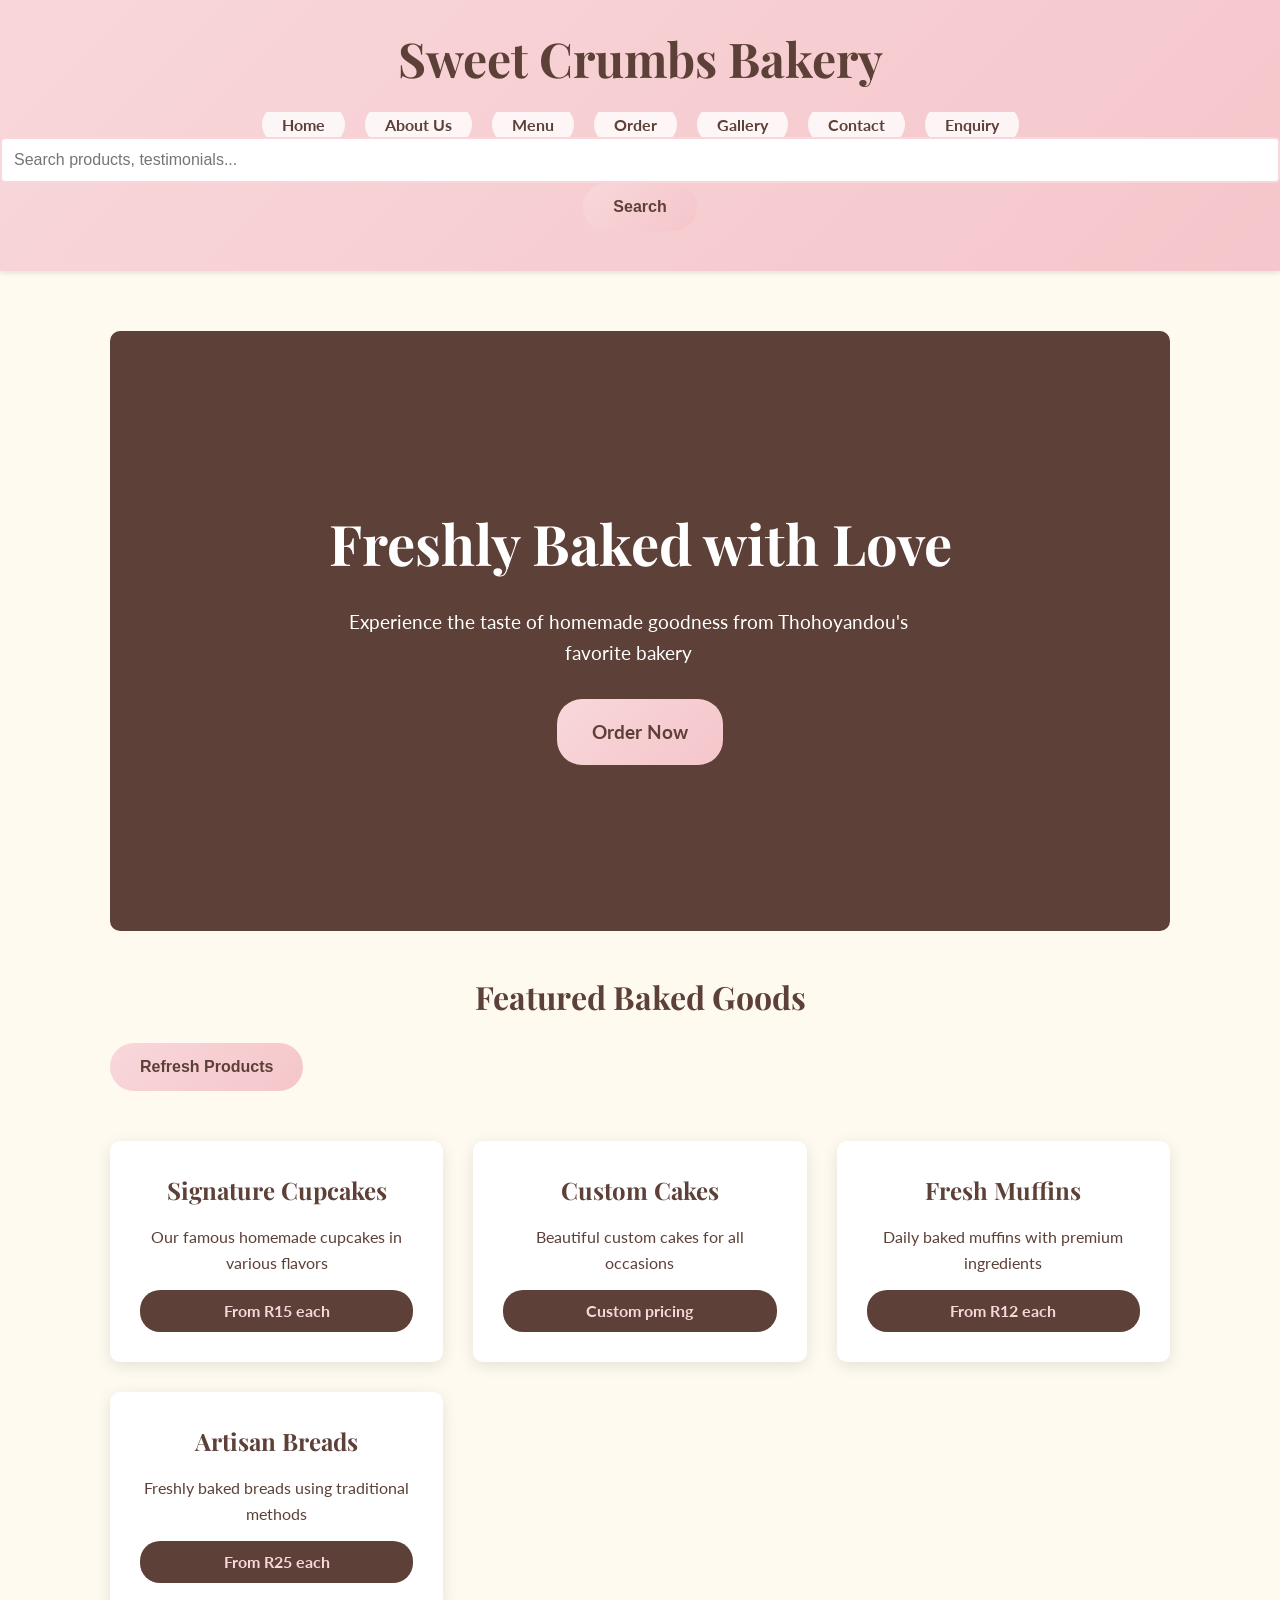
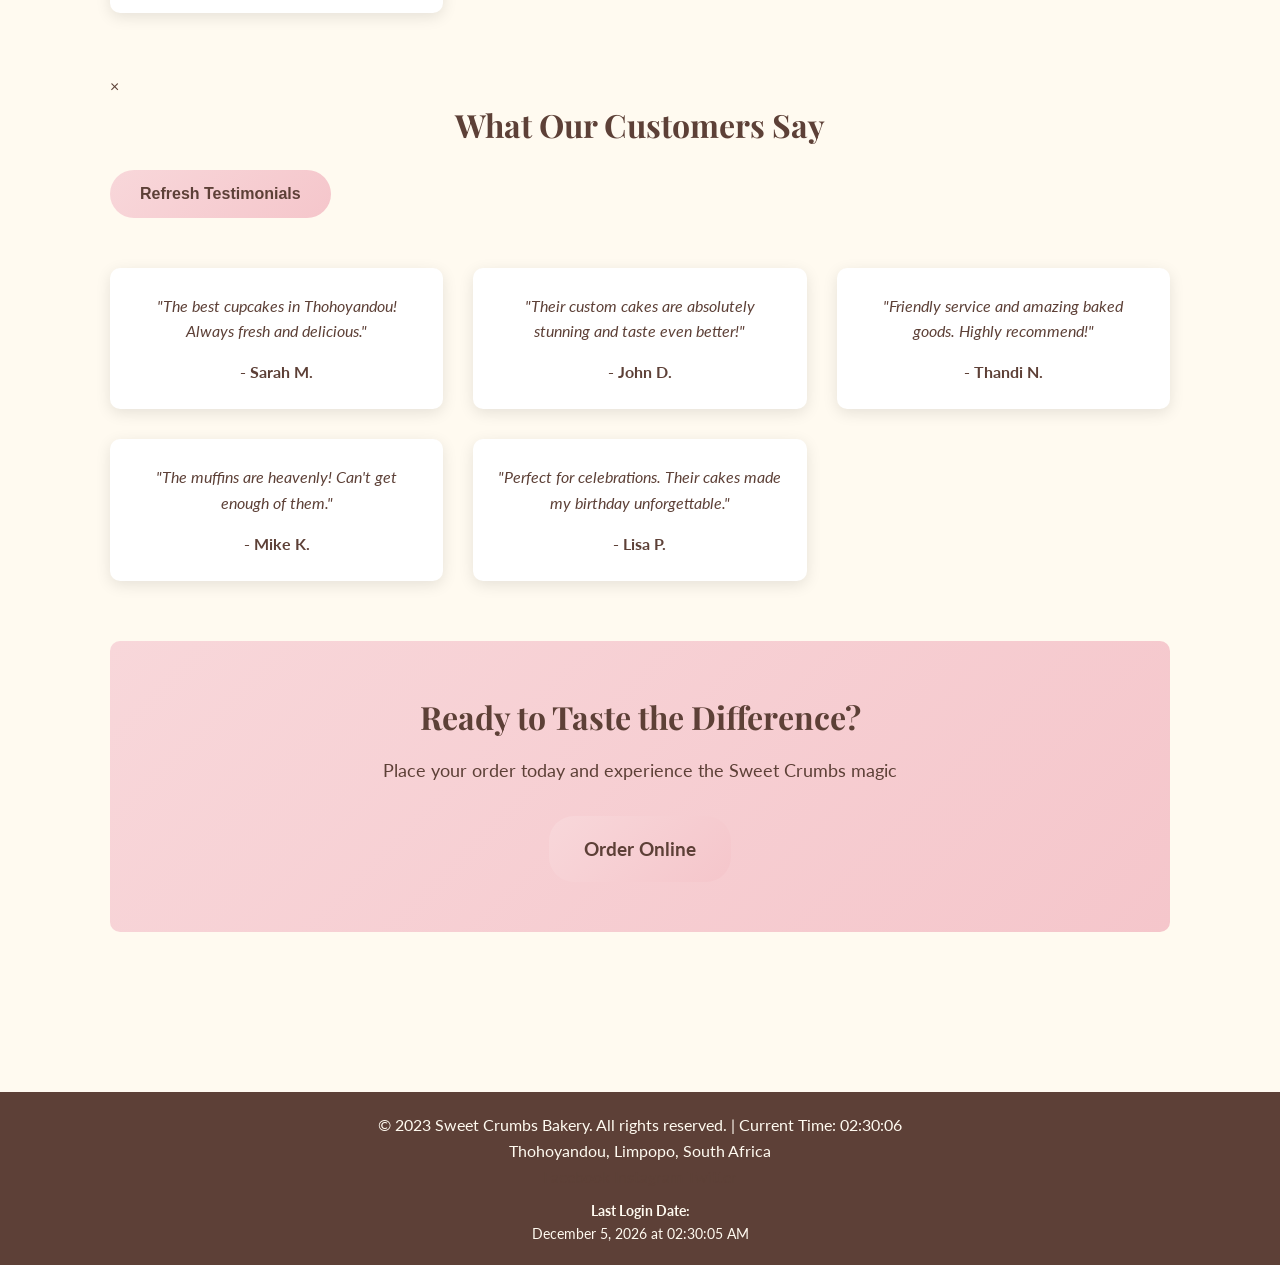
<file: index.html>
<!DOCTYPE html>
<html lang="en">
<head>
    <meta charset="UTF-8">
    <meta name="viewport" content="width=device-width, initial-scale=1.0">
    <title>Sweet Crumbs Bakery - Thohoyandou's Favorite Bakery</title>
    <meta name="description" content="Discover Sweet Crumbs Bakery in Thohoyandou, Limpopo. Freshly baked cupcakes, custom cakes, and muffins made with love. Order online for delivery in South Africa.">
    <meta name="keywords" content="bakery Thohoyandou, Sweet Crumbs Bakery, cupcakes Limpopo, custom cakes Thohoyandou, fresh muffins South Africa, homemade bakery">
    <meta name="author" content="Sweet Crumbs Bakery">
    <meta name="robots" content="index, follow">
    <!-- Open Graph / Facebook -->
    <meta property="og:type" content="website">
    <meta property="og:url" content="https://sweetcrumbs.co.za/">
    <meta property="og:title" content="Sweet Crumbs Bakery - Thohoyandou's Favorite Bakery">
    <meta property="og:description" content="Freshly baked cupcakes, custom cakes, and muffins from Thohoyandou's best bakery. Order online today!">
    <meta property="og:image" content="https://sweetcrumbs.co.za/Assets/cupcake1.jpeg">
    <!-- Twitter -->
    <meta property="twitter:card" content="summary_large_image">
    <meta property="twitter:url" content="https://sweetcrumbs.co.za/">
    <meta property="twitter:title" content="Sweet Crumbs Bakery - Thohoyandou's Favorite Bakery">
    <meta property="twitter:description" content="Freshly baked cupcakes, custom cakes, and muffins from Thohoyandou's best bakery. Order online today!">
    <meta property="twitter:image" content="https://sweetcrumbs.co.za/Assets/cupcake1.jpeg">
    <link rel="stylesheet" href="Css/styles.css">
    <script src="https://code.jquery.com/jquery-3.6.0.min.js"></script>
    <script src="Js/script.js"></script>
    <script src="Js/index.js"></script>
    <script src="Js/search.js"></script>
    <script src="Js/real-time.js"></script>
</head>
<body>
    <header>
        <h1>Sweet Crumbs Bakery</h1>
        <input type="checkbox" id="menu-toggle" style="display: none;">
        <label for="menu-toggle" class="hamburger">☰</label>
        <nav>
            <ul>
                <li><a href="index.html">Home</a></li>
                <li><a href="Pages/about.html">About Us</a></li>
                <li><a href="Pages/menu.html">Menu</a></li>
                <li><a href="Pages/order.html">Order</a></li>
                <li><a href="Pages/gallery.html">Gallery</a></li>
                <li><a href="Pages/contact.html">Contact</a></li>
                <li><a href="Pages/enquiry.html">Enquiry</a></li>
            </ul>
        </nav>
    </header>
    <main>
        <!-- Hero Section -->
        <section class="hero">
            <div class="hero-content">
                <h2>Freshly Baked with Love</h2>
                <p>Experience the taste of homemade goodness from Thohoyandou's favorite bakery</p>
                <a href="Pages/order.html" class="cta-button">Order Now</a>
            </div>
        </section>

        <!-- Featured Products -->
        <section>
            <h2>Featured Baked Goods</h2>
            <div class="featured-products">
                <div class="product-card" data-modal="cupcakes">
                    <h3>Signature Cupcakes</h3>
                    <p>Our famous homemade cupcakes in various flavors</p>
                    <span class="price">From R15 each</span>
                </div>
                <div class="product-card" data-modal="cakes">
                    <h3>Custom Cakes</h3>
                    <p>Beautiful custom cakes for all occasions</p>
                    <span class="price">Custom pricing</span>
                </div>
                <div class="product-card" data-modal="muffins">
                    <h3>Fresh Muffins</h3>
                    <p>Daily baked muffins with premium ingredients</p>
                    <span class="price">From R12 each</span>
                </div>
            </div>
        </section>

        <!-- Modal for Product Details -->
        <div id="product-modal" class="modal">
            <div class="modal-content">
                <span class="close">&times;</span>
                <div id="modal-body">
                    <!-- Content will be populated by JS -->
                </div>
            </div>
        </div>

        <!-- Testimonials -->
        <section>
            <h2>What Our Customers Say</h2>
            <div class="testimonials">
                <div class="testimonial">
                    <p>"The best cupcakes in Thohoyandou! Always fresh and delicious."</p>
                    <span>- Sarah M.</span>
                </div>
                <div class="testimonial">
                    <p>"Their custom cakes are absolutely stunning and taste even better!"</p>
                    <span>- John D.</span>
                </div>
                <div class="testimonial">
                    <p>"Friendly service and amazing baked goods. Highly recommend!"</p>
                    <span>- Thandi N.</span>
                </div>
            </div>
        </section>

        <!-- Call to Action -->
        <section class="cta-section">
            <h2>Ready to Taste the Difference?</h2>
            <p>Place your order today and experience the Sweet Crumbs magic</p>
            <a href="Pages/order.html" class="cta-button">Order Online</a>
        </section>
    </main>

    <footer>
        <p>&copy; 2023 Sweet Crumbs Bakery. All rights reserved.</p>
        <p>Thohoyandou, Limpopo, South Africa</p>
        <div class="social-media">
            <a href="https://www.facebook.com/sweetcrumbsbakery" target="_blank" rel="noopener">Facebook</a>
            <a href="https://www.instagram.com/sweetcrumbsbakery" target="_blank" rel="noopener">Instagram</a>
            <a href="https://twitter.com/sweetcrumbsbak" target="_blank" rel="noopener">Twitter</a>
        </div>
    </footer>
</body>
</html>
</file>
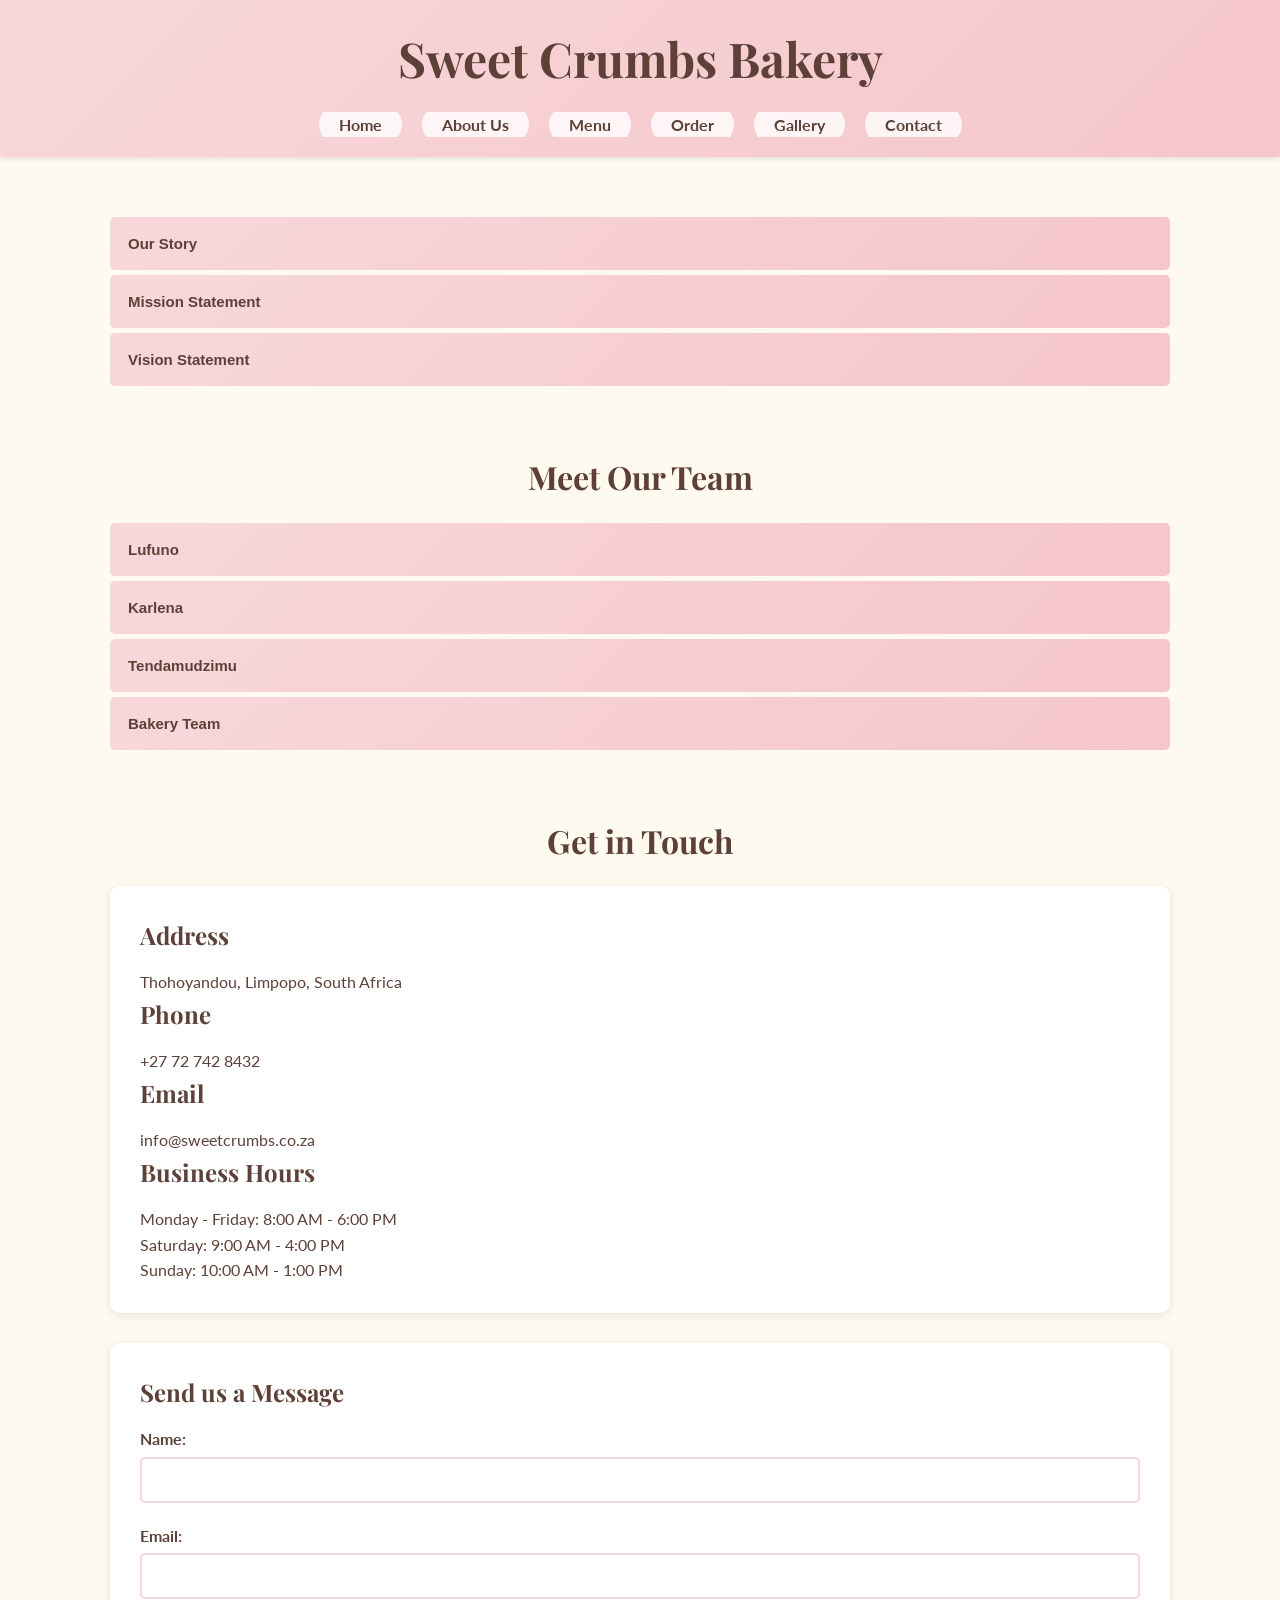
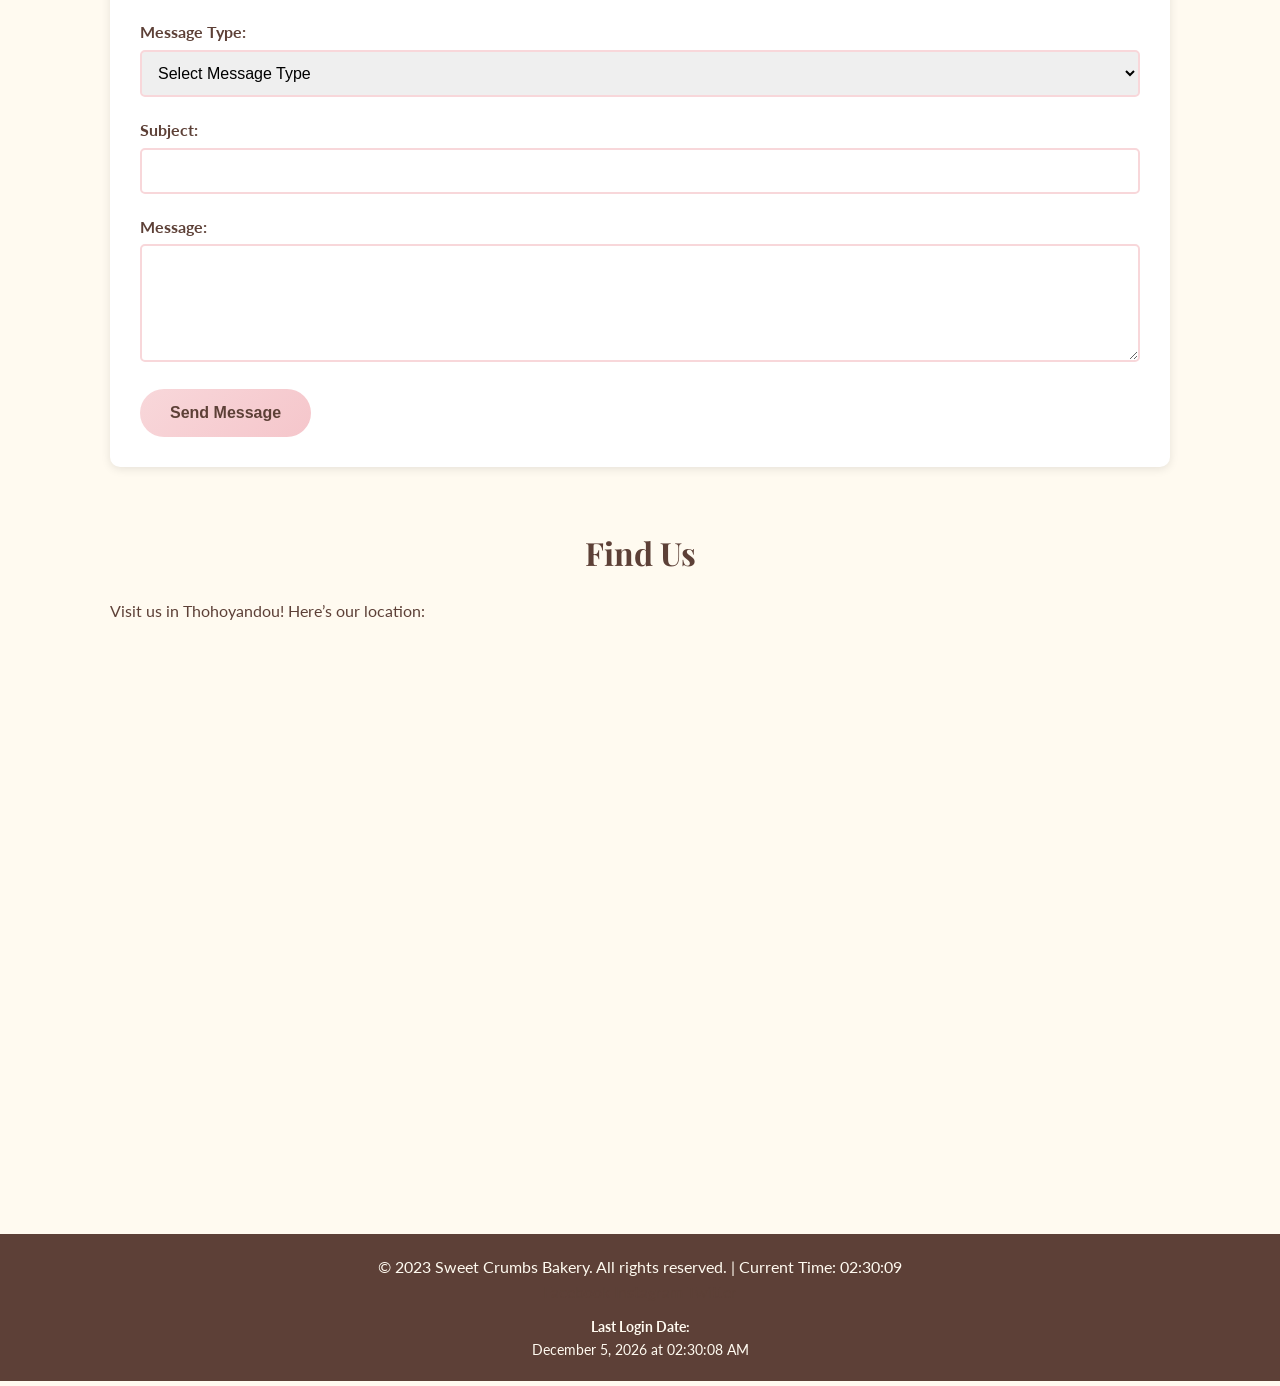
<file: Pages/about.html>
<!DOCTYPE html>
<html lang="en">
<head>
    <meta charset="UTF-8">
    <meta name="viewport" content="width=device-width, initial-scale=1.0">
    <title>About Us - Sweet Crumbs Bakery</title>
    <meta name="description" content="Learn about Sweet Crumbs Bakery's story, founded in 2019 in Thohoyandou. Meet our team and discover our mission to bring joy through freshly baked goods.">
    <meta name="keywords" content="about Sweet Crumbs Bakery, bakery Thohoyandou story, Lufuno founder, custom cakes Limpopo, bakery team South Africa">
    <meta name="author" content="Sweet Crumbs Bakery">
    <meta name="robots" content="index, follow">
    <!-- Open Graph / Facebook -->
    <meta property="og:type" content="website">
    <meta property="og:url" content="https://sweetcrumbs.co.za/Pages/about.html">
    <meta property="og:title" content="About Us - Sweet Crumbs Bakery">
    <meta property="og:description" content="Founded in 2019, Sweet Crumbs Bakery in Thohoyandou offers homemade cupcakes, custom cakes, and muffins. Meet our passionate team!">
    <meta property="og:image" content="https://sweetcrumbs.co.za/Assets/member 1.jpeg">
    <!-- Twitter -->
    <meta property="twitter:card" content="summary_large_image">
    <meta property="twitter:url" content="https://sweetcrumbs.co.za/Pages/about.html">
    <meta property="twitter:title" content="About Us - Sweet Crumbs Bakery">
    <meta property="twitter:description" content="Founded in 2019, Sweet Crumbs Bakery in Thohoyandou offers homemade cupcakes, custom cakes, and muffins. Meet our passionate team!">
    <meta property="twitter:image" content="https://sweetcrumbs.co.za/Assets/member 1.jpeg">
    <link rel="stylesheet" href="../Css/styles.css">
    <script src="../Js/about.js"></script>
    <script src="../Js/enquiry.js"></script>
    <script src="../Js/contact.js"></script>
    <script src="../Js/real-time.js"></script>
</head>
<body>
    <header>
        <h1>Sweet Crumbs Bakery</h1>
        <input type="checkbox" id="menu-toggle" style="display: none;">
        <label for="menu-toggle" class="hamburger">☰</label>
        <nav>
            <ul>
                <li><a href="../index.html">Home</a></li>
                <li><a href="about.html">About Us</a></li>
                <li><a href="menu.html">Menu</a></li>
                <li><a href="order.html">Order</a></li>
                <li><a href="gallery.html">Gallery</a></li>
                <li><a href="contact.html">Contact</a></li>
            </ul>
        </nav>
    </header>

    <main>
        <section>
            <button class="accordion">Our Story</button>
            <div class="panel">
                <p>Founded in 2019 by Lufuno, Sweet Crumbs Bakery started as a small kitchen business selling cupcakes and muffins. It gained popularity and opened a physical storefront within a year. Known for homemade recipes and custom cakes, it has become a beloved local spot.</p>
            </div>

            <button class="accordion">Mission Statement</button>
            <div class="panel">
                <p>To bring joy and connection to the community through freshly baked goods made with quality ingredients and passion.</p>
            </div>

            <button class="accordion">Vision Statement</button>
            <div class="panel">
                <p>To become Thohoyandou's most trusted bakery by offering exceptional baked goods, expanding delivery services, and enhancing online presence.</p>
            </div>
        </section>

        <!-- Meet Our Team Section -->
        <section>
            <h2>Meet Our Team</h2>
            <button class="accordion">Lufuno</button>
            <div class="panel">
                <div class="team-member">
                    <img src="../Assets/member 1.jpeg" alt="Lufuno - Founder and Head Baker at Sweet Crumbs Bakery Thohoyandou">
                    <h3>Lufuno</h3>
                    <p><strong>Founder & Head Baker</strong></p>
                    <p>Lufuno is the heart behind Sweet Crumbs Bakery. With a passion for baking and creativity, she ensures every recipe carries the warmth of homemade goodness.</p>
                </div>
            </div>

            <button class="accordion">Karlena</button>
            <div class="panel">
                <div class="team-member">
                    <img src="../Assets/member 3.jpeg" alt="Karlena - Cake Designer at Sweet Crumbs Bakery Thohoyandou">
                    <h3>Karlena</h3>
                    <p><strong>Cake Designer</strong></p>
                    <p>Karlena specializes in crafting unique, custom-designed cakes for birthdays, weddings, and special events.</p>
                </div>
            </div>

            <button class="accordion">Tendamudzimu</button>
            <div class="panel">
                <div class="team-member">
                    <img src="../Assets/member 2.jpeg" alt="Tendamudzimu - Customer Experience Manager at Sweet Crumbs Bakery Thohoyandou">
                    <h3>Tendamudzimu</h3>
                    <p><strong>Customer Experience Manager</strong></p>
                    <p>Tenda makes sure every customer leaves with a smile. From orders to delivery, he ensures a smooth and friendly experience.</p>
                </div>
            </div>

            <button class="accordion">Bakery Team</button>
            <div class="panel">
                <div class="team-member">
                    <img src="../Assets/bakery team.jpeg" alt="Bakery Team at Sweet Crumbs Bakery Thohoyandou">
                    <h3>Bakery Team</h3>
                    <p><strong>Support Staff</strong></p>
                    <p>Our team of bakers and assistants work tirelessly to prepare fresh muffins, breads, and treats daily for the community.</p>
                </div>
            </div>
        </section>



        <!-- Contact Form Section -->
        <section>
            <h2>Get in Touch</h2>
            <div class="contact-info">
                <h3>Address</h3>
                <p>Thohoyandou, Limpopo, South Africa</p>

                <h3>Phone</h3>
                <p>+27 72 742 8432</p>

                <h3>Email</h3>
                <p>info@sweetcrumbs.co.za</p>

                <h3>Business Hours</h3>
                <p>Monday - Friday: 8:00 AM - 6:00 PM</p>
                <p>Saturday: 9:00 AM - 4:00 PM</p>
                <p>Sunday: 10:00 AM - 1:00 PM</p>
            </div>

            <div class="contact-form">
                <h3>Send us a Message</h3>
                <form id="contactForm">
                    <div class="form-group">
                        <label for="contactName">Name:</label>
                        <input type="text" id="contactName" name="name" required minlength="2" maxlength="50">
                    </div>

                    <div class="form-group">
                        <label for="contactEmail">Email:</label>
                        <input type="email" id="contactEmail" name="email" required>
                    </div>

                    <div class="form-group">
                        <label for="messageType">Message Type:</label>
                        <select id="messageType" name="messageType" required>
                            <option value="">Select Message Type</option>
                            <option value="general">General Inquiry</option>
                            <option value="feedback">Feedback</option>
                            <option value="complaint">Complaint</option>
                            <option value="other">Other</option>
                        </select>
                    </div>

                    <div class="form-group">
                        <label for="subject">Subject:</label>
                        <input type="text" id="subject" name="subject" required minlength="5" maxlength="100">
                    </div>

                    <div class="form-group">
                        <label for="message">Message:</label>
                        <textarea id="message" name="message" rows="5" required minlength="10" maxlength="1000"></textarea>
                    </div>

                    <button type="submit">Send Message</button>
                    <div id="errorMessages"></div>
                </form>
                <div id="emailConfirmation" style="display: none;">
                    <h3>Message Sent!</h3>
                    <p>Your message has been sent to info@sweetcrumbs.co.za. We will respond within 24 hours.</p>
                </div>
            </div>
        </section>

        <!-- Location Section -->
        <section>
            <h2>Find Us</h2>
            <p>Visit us in Thohoyandou! Here’s our location:</p>
            <iframe
                class="responsive-map"
                src="https://www.google.com/maps/embed?pb=!1m18!1m12!1m3!1d3564.568275874041!2d30.452!3d-22.955!2m3!1f0!2f0!3f0!3m2!1i1024!2i768!4f13.1!3m3!1m2!1s0x1ec6b1c38bfbf5e3%3A0xabc123def456!2sSweet%20Crumbs%20Bakery!5e0!3m2!1sen!2sza!4v1691234567890"
                style="border:0;"
                allowfullscreen=""
                loading="lazy"
                referrerpolicy="no-referrer-when-downgrade">
            </iframe>
        </section>
    </main>

    <script type="application/ld+json">
    {
      "@context": "https://schema.org",
      "@type": "LocalBusiness",
      "name": "Sweet Crumbs Bakery",
      "description": "Homemade cupcakes, custom cakes, and muffins in Thohoyandou, Limpopo.",
      "url": "https://sweetcrumbs.co.za",
      "address": {
        "@type": "PostalAddress",
        "streetAddress": "Thohoyandou",
        "addressLocality": "Thohoyandou",
        "addressRegion": "Limpopo",
        "postalCode": "",
        "addressCountry": "ZA"
      },
      "telephone": "+27 72 742 8432",
      "email": "info@sweetcrumbs.co.za",
      "openingHours": "Mo-Fr 08:00-18:00, Sa 09:00-16:00, Su 10:00-13:00",
      "image": "https://sweetcrumbs.co.za/Assets/member 1.jpeg"
    }
    </script>

    <footer>
        <p>&copy; 2023 Sweet Crumbs Bakery. All rights reserved.</p>
        <div class="social-media">
            <a href="https://www.facebook.com/sweetcrumbsbakery" target="_blank" rel="noopener">Facebook</a>
            <a href="https://www.instagram.com/sweetcrumbsbakery" target="_blank" rel="noopener">Instagram</a>
            <a href="https://twitter.com/sweetcrumbsbak" target="_blank" rel="noopener">Twitter</a>
        </div>
    </footer>
</body>
</html>
</file>
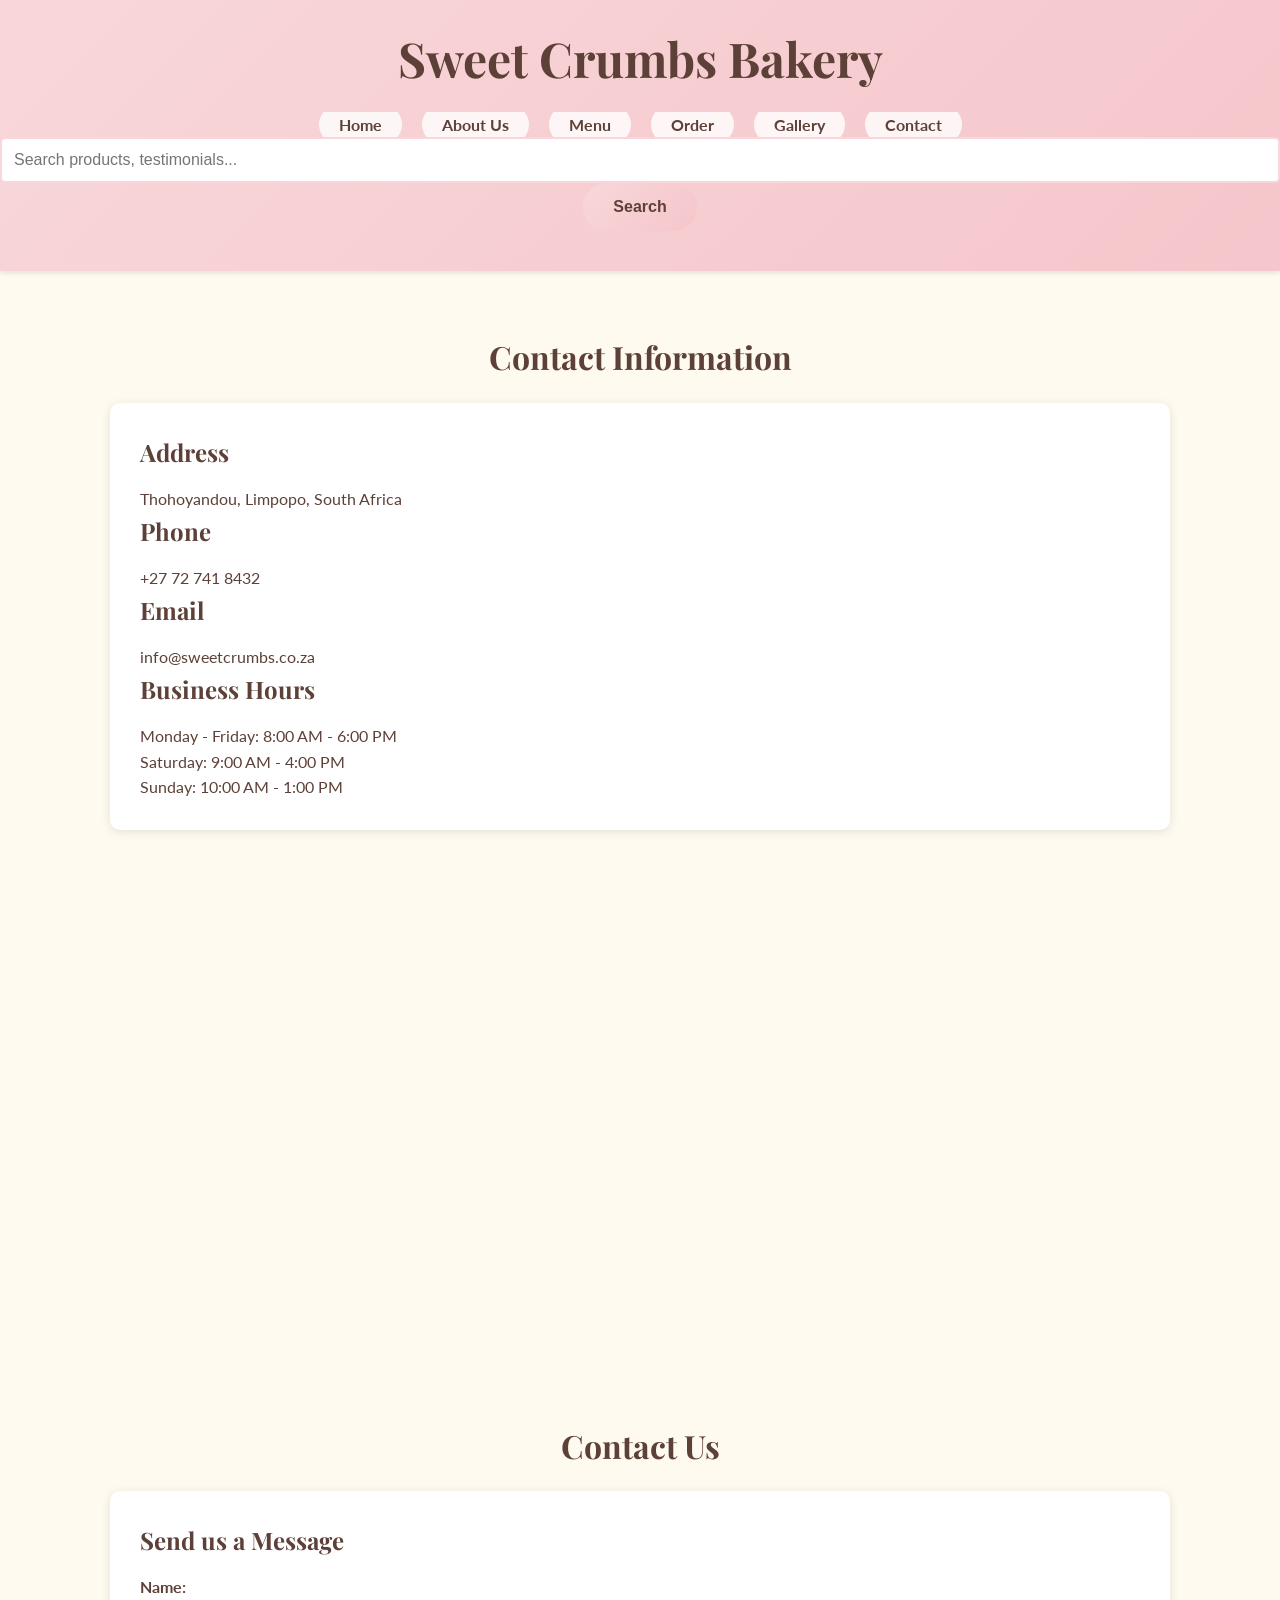
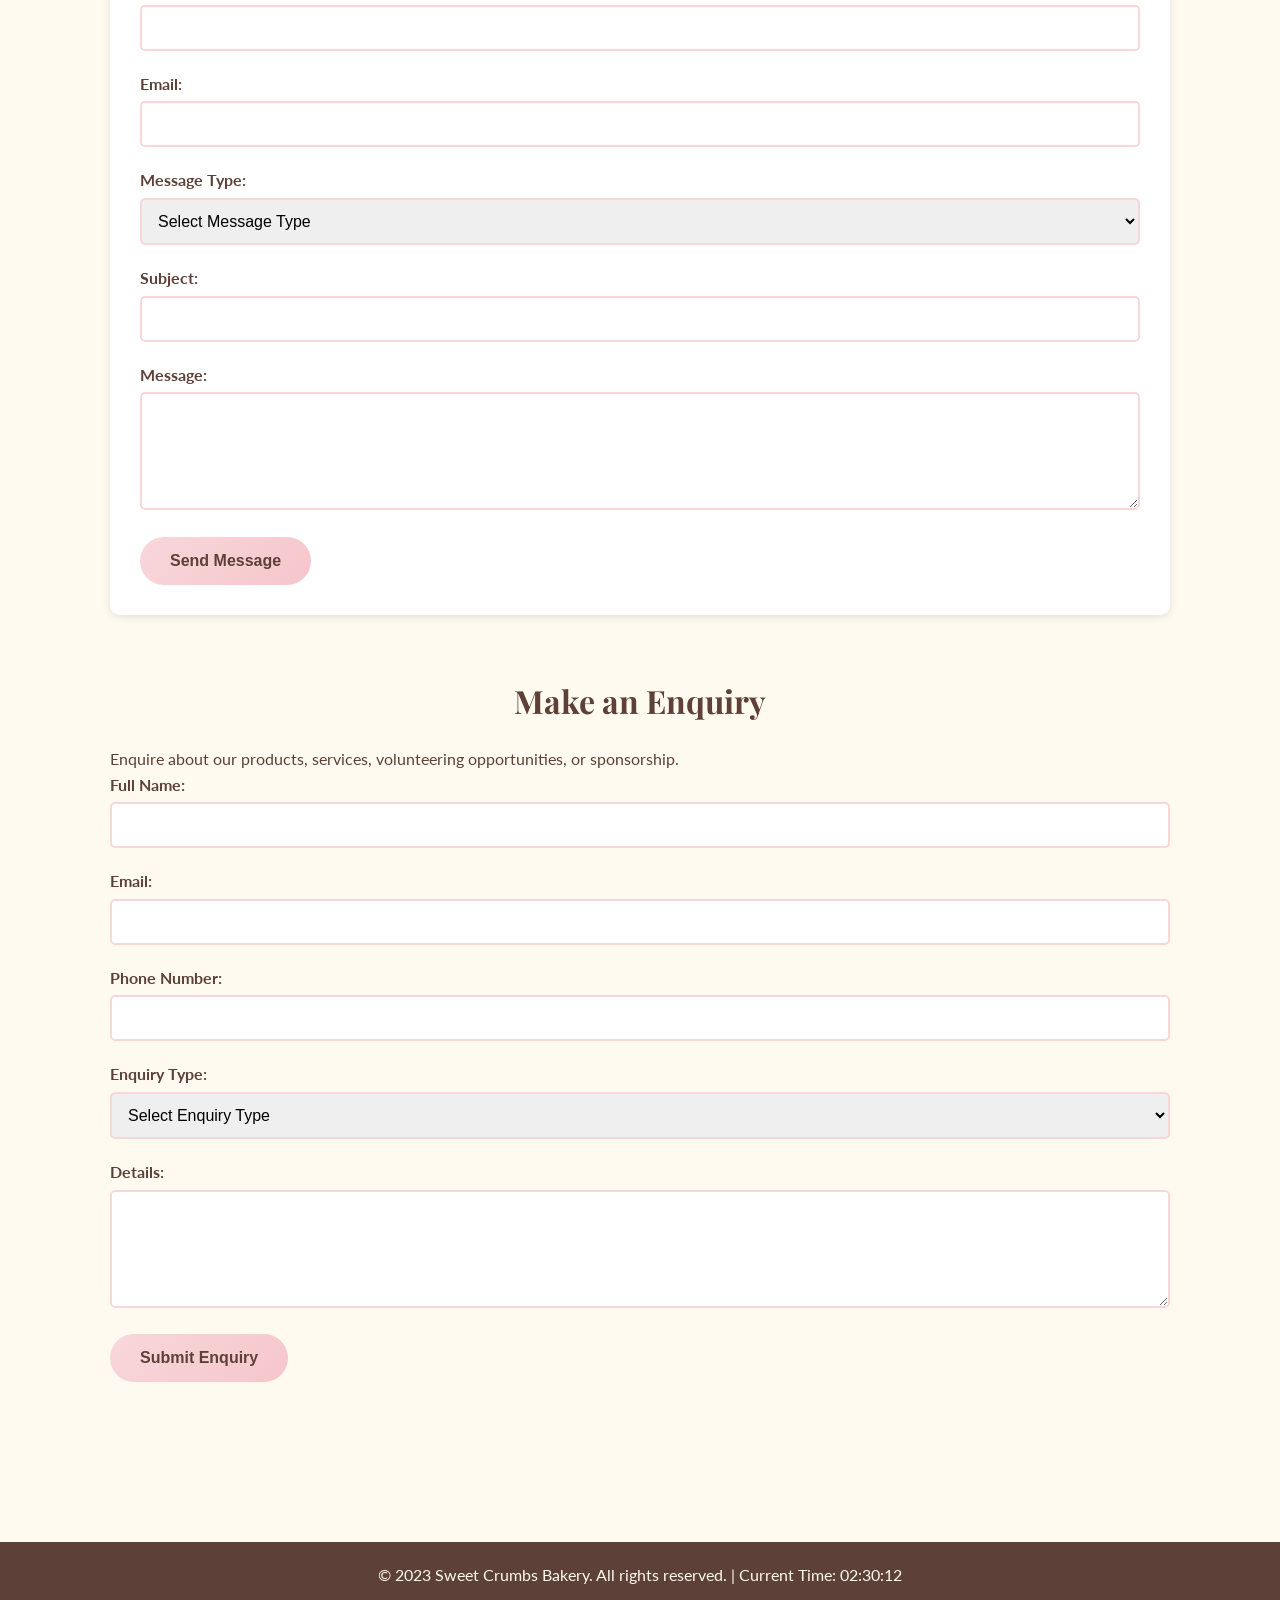
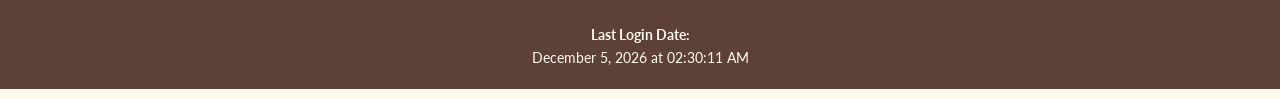
<file: Pages/contact.html>
<!DOCTYPE html>
<html lang="en">
<head>
    <meta charset="UTF-8">
    <meta name="viewport" content="width=device-width, initial-scale=1.0">
    <title>Contact - Sweet Crumbs Bakery</title>
    <meta name="description" content="Contact Sweet Crumbs Bakery in Thohoyandou, Limpopo. Get directions, business hours, and send us a message for custom cakes and orders.">
    <meta name="keywords" content="contact Sweet Crumbs Bakery, bakery Thohoyandou, custom cakes Limpopo, phone number South Africa, email info@sweetcrumbs.co.za">
    <meta name="author" content="Sweet Crumbs Bakery">
    <meta name="robots" content="index, follow">
    <!-- Open Graph / Facebook -->
    <meta property="og:type" content="website">
    <meta property="og:url" content="https://sweetcrumbs.co.za/Pages/contact.html">
    <meta property="og:title" content="Contact - Sweet Crumbs Bakery">
    <meta property="og:description" content="Reach out to Sweet Crumbs Bakery for custom cakes and fresh baked goods in Thohoyandou. Contact us today!">
    <meta property="og:image" content="https://sweetcrumbs.co.za/Assets/cupcake1.jpeg">
    <!-- Twitter -->
    <meta property="twitter:card" content="summary_large_image">
    <meta property="twitter:url" content="https://sweetcrumbs.co.za/Pages/contact.html">
    <meta property="twitter:title" content="Contact - Sweet Crumbs Bakery">
    <meta property="twitter:description" content="Reach out to Sweet Crumbs Bakery for custom cakes and fresh baked goods in Thohoyandou. Contact us today!">
    <meta property="twitter:image" content="https://sweetcrumbs.co.za/Assets/cupcake1.jpeg">
    <link rel="stylesheet" href="../Css/styles.css">
    <script src="https://code.jquery.com/jquery-3.6.0.min.js"></script>
    <script src="../Js/script.js"></script>
    <script src="../Js/enquiry.js"></script>
    <script src="../Js/contact.js"></script>
    <script src="../Js/search.js"></script>
    <script src="../Js/real-time.js"></script>
</head>
<body>
    <header>
        <h1>Sweet Crumbs Bakery</h1>
        <input type="checkbox" id="menu-toggle" style="display: none;">
        <label for="menu-toggle" class="hamburger">☰</label>
        <nav>
            <ul>
                <li><a href="../index.html">Home</a></li>
                <li><a href="about.html">About Us</a></li>
                <li><a href="menu.html">Menu</a></li>
                <li><a href="order.html">Order</a></li>
                <li><a href="gallery.html">Gallery</a></li>
                <li><a href="contact.html">Contact</a></li>
            </ul>
        </nav>
    </header>
    <main>
        <section>
            <h2>Contact Information</h2>
            <div class="contact-info">
                <h3>Address</h3>
                <p>Thohoyandou, Limpopo, South Africa</p>

                <h3>Phone</h3>
                <p>+27 72 741 8432</p>

                <h3>Email</h3>
                <p>info@sweetcrumbs.co.za</p>

                <h3>Business Hours</h3>
                <p>Monday - Friday: 8:00 AM - 6:00 PM</p>
                <p>Saturday: 9:00 AM - 4:00 PM</p>
                <p>Sunday: 10:00 AM - 1:00 PM</p>
            </div>

            <iframe class="responsive-map" src="https://www.google.com/maps/embed?pb=!1m18!1m12!1m3!1d3663.456789012345!2d30.4858!3d-22.9686!2m3!1f0!2f0!3f0!3m2!1i1024!2i768!4f13.1!3m3!1m2!1s0x0%3A0x0!2zMjjCsDU4JzA5LjAiUyAzMMKwMjknMDkuMiJF!5e0!3m2!1sen!2sza!4v1690000000000!5m2!1sen!2sza" width="100%" height="500" style="border:0; max-width: 100%; height: 500px;" allowfullscreen="" loading="lazy" referrerpolicy="no-referrer-when-downgrade"></iframe>
        </section>

        <section>
            <h2>Contact Us</h2>
            <div class="contact-form">
                <h3>Send us a Message</h3>
                <form id="contactForm">
                    <div class="form-group">
                        <label for="name">Name:</label>
                        <input type="text" id="name" name="name" required minlength="2" maxlength="50">
                    </div>

                    <div class="form-group">
                        <label for="email">Email:</label>
                        <input type="email" id="email" name="email" required>
                    </div>

                    <div class="form-group">
                        <label for="messageType">Message Type:</label>
                        <select id="messageType" name="messageType" required>
                            <option value="">Select Message Type</option>
                            <option value="general">General Inquiry</option>
                            <option value="feedback">Feedback</option>
                            <option value="complaint">Complaint</option>
                            <option value="other">Other</option>
                        </select>
                    </div>

                    <div class="form-group">
                        <label for="subject">Subject:</label>
                        <input type="text" id="subject" name="subject" required minlength="5" maxlength="100">
                    </div>

                    <div class="form-group">
                        <label for="message">Message:</label>
                        <textarea id="message" name="message" rows="5" required minlength="10" maxlength="1000"></textarea>
                    </div>

                    <button type="submit">Send Message</button>
                    <div id="errorMessages"></div>
                </form>
                <div id="emailConfirmation" style="display: none;">
                    <h3>Message Sent!</h3>
                    <p>Your message has been sent to info@sweetcrumbs.co.za. We will respond within 24 hours.</p>
                </div>
            </div>
        </section>

        <!-- Enquiry Form Section -->
        <section>
            <h2>Make an Enquiry</h2>
            <p>Enquire about our products, services, volunteering opportunities, or sponsorship.</p>
            <form id="enquiryForm">
                <div class="form-group">
                    <label for="name">Full Name:</label>
                    <input type="text" id="name" name="name" required minlength="2" maxlength="50">
                </div>

                <div class="form-group">
                    <label for="email">Email:</label>
                    <input type="email" id="email" name="email" required>
                </div>

                <div class="form-group">
                    <label for="phone">Phone Number:</label>
                    <input type="tel" id="phone" name="phone" required pattern="^\+?[0-9\s\-\(\)]{10,15}$">
                </div>

                <div class="form-group">
                    <label for="enquiryType">Enquiry Type:</label>
                    <select id="enquiryType" name="enquiryType" required>
                        <option value="">Select Enquiry Type</option>
                        <option value="product">Product/Service</option>
                        <option value="volunteer">Volunteer</option>
                        <option value="sponsor">Sponsorship</option>
                    </select>
                </div>

                <div class="form-group">
                    <label for="details">Details:</label>
                    <textarea id="details" name="details" rows="5" required minlength="10" maxlength="500"></textarea>
                </div>

                <button type="submit">Submit Enquiry</button>
                <div id="errorMessages"></div>
            </form>
            <div id="response" style="display: none;">
                <h3>Thank you for your enquiry!</h3>
                <p id="responseText"></p>
            </div>
        </section>
    </main>

    <script type="application/ld+json">
    {
      "@context": "https://schema.org",
      "@type": "LocalBusiness",
      "name": "Sweet Crumbs Bakery",
      "description": "Homemade cupcakes, custom cakes, and muffins in Thohoyandou, Limpopo.",
      "url": "https://sweetcrumbs.co.za",
      "address": {
        "@type": "PostalAddress",
        "streetAddress": "Thohoyandou",
        "addressLocality": "Thohoyandou",
        "addressRegion": "Limpopo",
        "postalCode": "",
        "addressCountry": "ZA"
      },
      "telephone": "+27 72 742 8432",
      "email": "info@sweetcrumbs.co.za",
      "openingHours": "Mo-Fr 08:00-18:00, Sa 09:00-16:00, Su 10:00-13:00",
      "image": "https://sweetcrumbs.co.za/Assets/cupcake1.jpeg"
    }
    </script>

    <footer>
        <p>&copy; 2023 Sweet Crumbs Bakery. All rights reserved.</p>
        <div class="social-media">
            <a href="https://www.facebook.com/sweetcrumbsbakery" target="_blank" rel="noopener">Facebook</a>
            <a href="https://www.instagram.com/sweetcrumbsbakery" target="_blank" rel="noopener">Instagram</a>
            <a href="https://twitter.com/sweetcrumbsbak" target="_blank" rel="noopener">Twitter</a>
        </div>
    </footer>
    
</body>
</html>
</file>
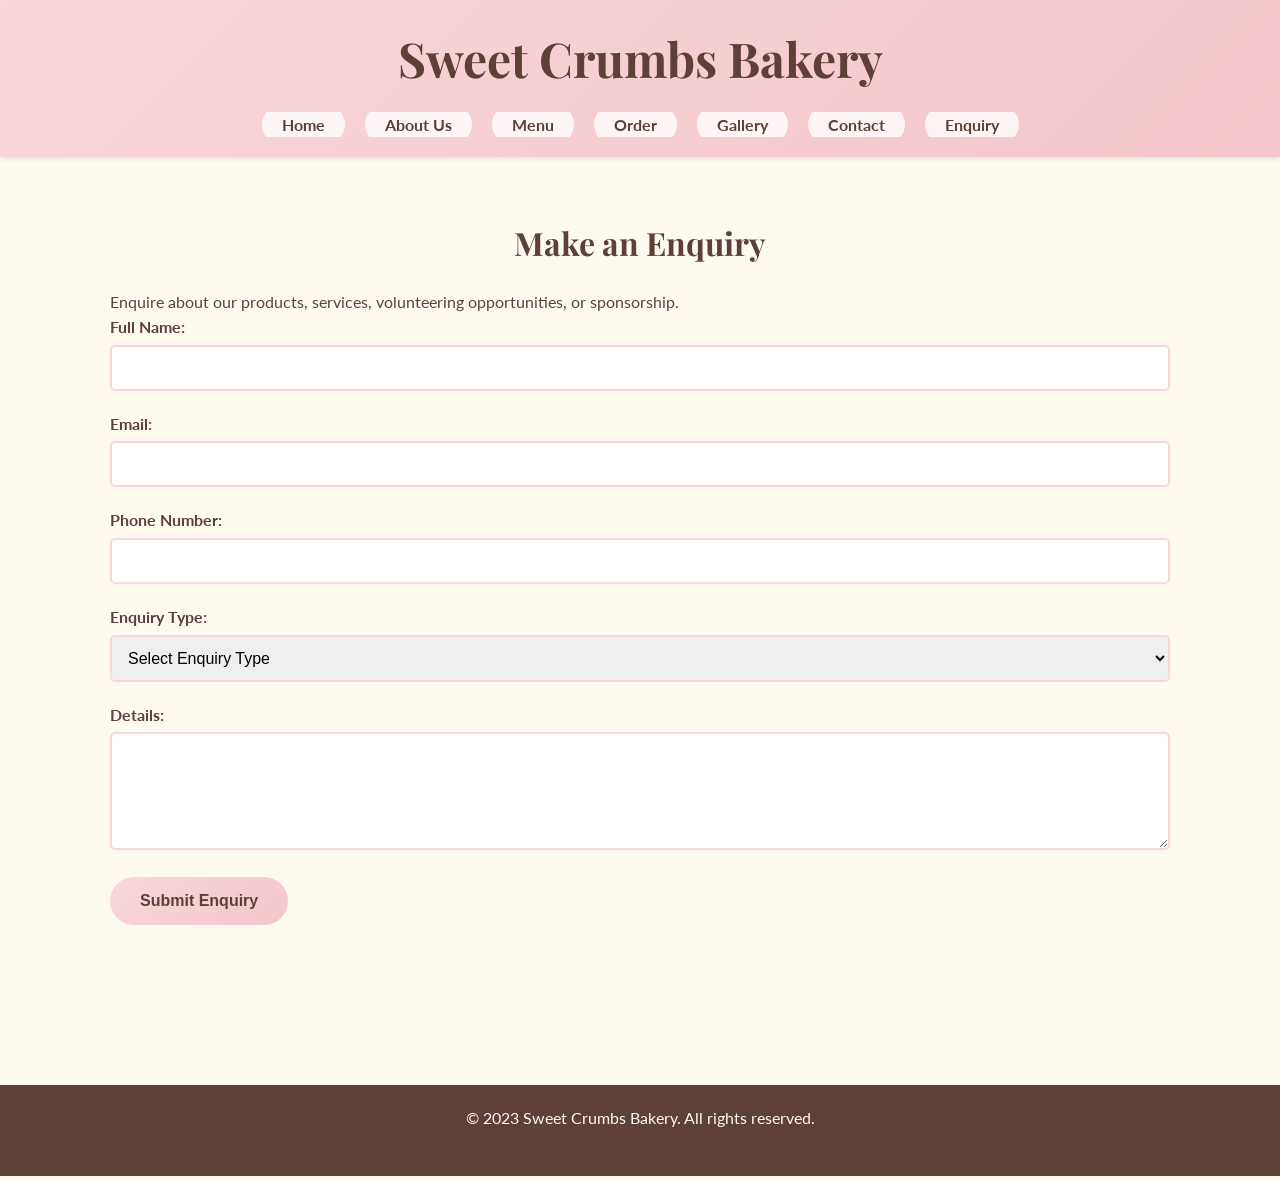
<file: Pages/enquiry.html>
<!DOCTYPE html>
<html lang="en">
<head>
    <meta charset="UTF-8">
    <meta name="viewport" content="width=device-width, initial-scale=1.0">
    <title>Enquiry - Sweet Crumbs Bakery</title>
    <meta name="description" content="Make an enquiry about our services, products, volunteering, or sponsorship at Sweet Crumbs Bakery in Thohoyandou.">
    <meta name="keywords" content="enquiry Sweet Crumbs Bakery, services Thohoyandou, products Limpopo, volunteer South Africa, sponsorship info@sweetcrumbs.co.za">
    <meta name="author" content="Sweet Crumbs Bakery">
    <meta name="robots" content="index, follow">
    <!-- Open Graph / Facebook -->
    <meta property="og:type" content="website">
    <meta property="og:url" content="https://sweetcrumbs.co.za/Pages/enquiry.html">
    <meta property="og:title" content="Enquiry - Sweet Crumbs Bakery">
    <meta property="og:description" content="Enquire about our baked goods, custom orders, volunteering opportunities, or sponsorship at Sweet Crumbs Bakery.">
    <meta property="og:image" content="https://sweetcrumbs.co.za/Assets/cupcake1.jpeg">
    <!-- Twitter -->
    <meta property="twitter:card" content="summary_large_image">
    <meta property="twitter:url" content="https://sweetcrumbs.co.za/Pages/enquiry.html">
    <meta property="twitter:title" content="Enquiry - Sweet Crumbs Bakery">
    <meta property="twitter:description" content="Enquire about our baked goods, custom orders, volunteering opportunities, or sponsorship at Sweet Crumbs Bakery.">
    <meta property="twitter:image" content="https://sweetcrumbs.co.za/Assets/cupcake1.jpeg">
    <link rel="stylesheet" href="../Css/styles.css">
    <script src="../Js/enquiry.js"></script>
</head>
<body>
    <header>
        <h1>Sweet Crumbs Bakery</h1>
        <input type="checkbox" id="menu-toggle" style="display: none;">
        <label for="menu-toggle" class="hamburger">☰</label>
        <nav>
            <ul>
                <li><a href="../index.html">Home</a></li>
                <li><a href="about.html">About Us</a></li>
                <li><a href="menu.html">Menu</a></li>
                <li><a href="order.html">Order</a></li>
                <li><a href="gallery.html">Gallery</a></li>
                <li><a href="contact.html">Contact</a></li>
                <li><a href="enquiry.html">Enquiry</a></li>
            </ul>
        </nav>
    </header>
    <main>
        <section>
            <h2>Make an Enquiry</h2>
            <p>Enquire about our products, services, volunteering opportunities, or sponsorship.</p>
            <form id="enquiryForm">
                <div class="form-group">
                    <label for="name">Full Name:</label>
                    <input type="text" id="name" name="name" required minlength="2" maxlength="50">
                </div>

                <div class="form-group">
                    <label for="email">Email:</label>
                    <input type="email" id="email" name="email" required>
                </div>

                <div class="form-group">
                    <label for="phone">Phone Number:</label>
                    <input type="tel" id="phone" name="phone" required pattern="^\+?[0-9\s\-\(\)]{10,15}$">
                </div>

                <div class="form-group">
                    <label for="enquiryType">Enquiry Type:</label>
                    <select id="enquiryType" name="enquiryType" required>
                        <option value="">Select Enquiry Type</option>
                        <option value="product">Product/Service</option>
                        <option value="volunteer">Volunteer</option>
                        <option value="sponsor">Sponsorship</option>
                    </select>
                </div>

                <div class="form-group">
                    <label for="details">Details:</label>
                    <textarea id="details" name="details" rows="5" required minlength="10" maxlength="500"></textarea>
                </div>

                <button type="submit">Submit Enquiry</button>
                <div id="errorMessages"></div>
            </form>
            <div id="response" style="display: none;">
                <h3>Thank you for your enquiry!</h3>
                <p id="responseText"></p>
            </div>
        </section>
    </main>

    <footer>
        <p>&copy; 2023 Sweet Crumbs Bakery. All rights reserved.</p>
        <div class="social-media">
            <a href="https://www.facebook.com/sweetcrumbsbakery" target="_blank" rel="noopener">Facebook</a>
            <a href="https://www.instagram.com/sweetcrumbsbakery" target="_blank" rel="noopener">Instagram</a>
            <a href="https://twitter.com/sweetcrumbsbak" target="_blank" rel="noopener">Twitter</a>
        </div>
    </footer>
</body>
</html>
</file>
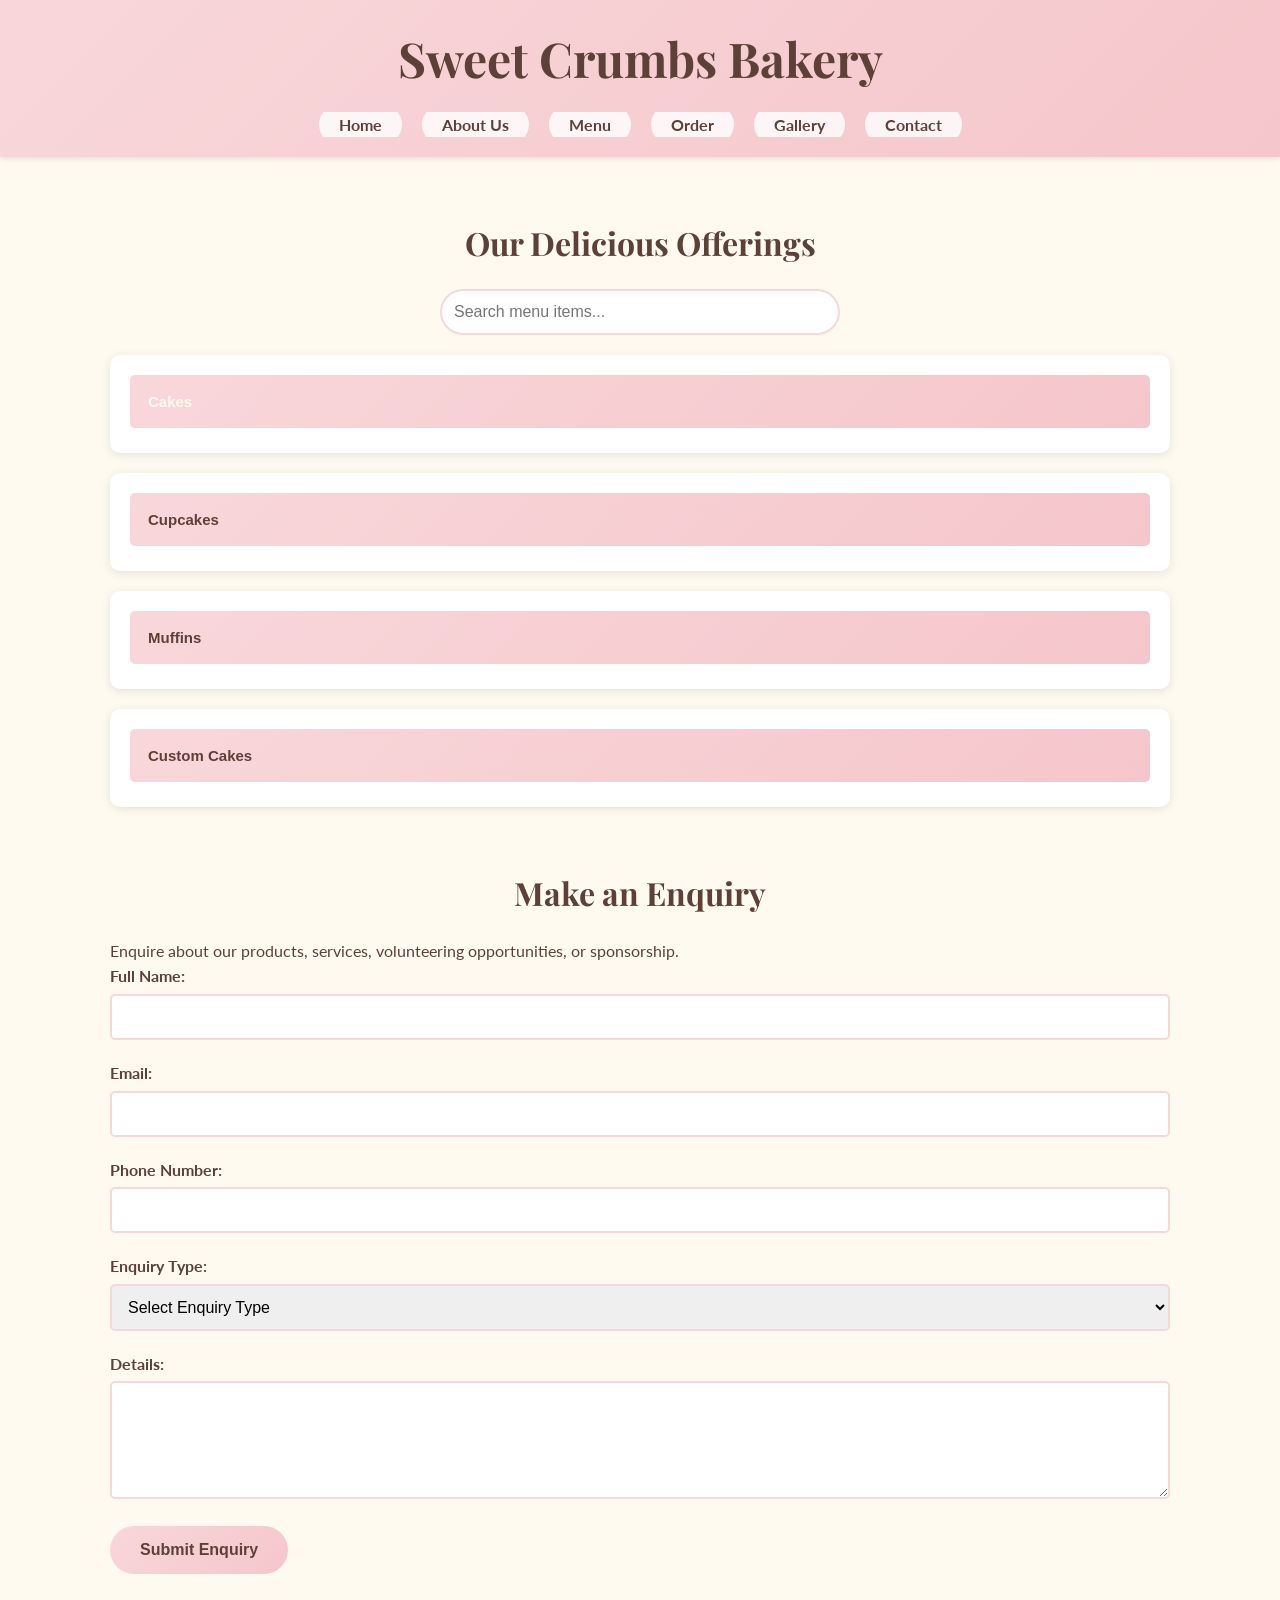
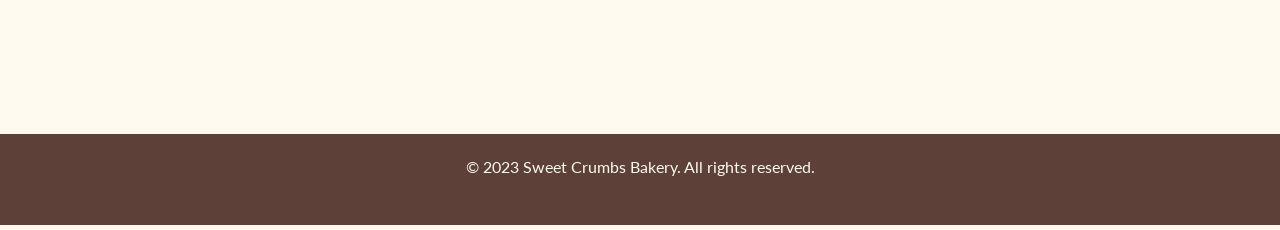
<file: Pages/menu.html>
<!DOCTYPE html>
<html lang="en">
<head>
    <meta charset="UTF-8">
    <meta name="viewport" content="width=device-width, initial-scale=1.0">
    <title>Menu - Sweet Crumbs Bakery</title>
    <meta name="description" content="Explore Sweet Crumbs Bakery's menu: fresh cupcakes, custom cakes, muffins, and more. Order online from Thohoyandou's best bakery in Limpopo.">
    <meta name="keywords" content="bakery menu Thohoyandou, cupcakes Limpopo, custom cakes South Africa, fresh muffins Thohoyandou, Sweet Crumbs Bakery prices">
    <meta name="author" content="Sweet Crumbs Bakery">
    <meta name="robots" content="index, follow">
    <!-- Open Graph / Facebook -->
    <meta property="og:type" content="website">
    <meta property="og:url" content="https://sweetcrumbs.co.za/Pages/menu.html">
    <meta property="og:title" content="Menu - Sweet Crumbs Bakery">
    <meta property="og:description" content="Delicious cupcakes, custom cakes, and muffins from Sweet Crumbs Bakery in Thohoyandou. View our menu and order online!">
    <meta property="og:image" content="https://sweetcrumbs.co.za/Assets/cupcake1.jpeg">
    <!-- Twitter -->
    <meta property="twitter:card" content="summary_large_image">
    <meta property="twitter:url" content="https://sweetcrumbs.co.za/Pages/menu.html">
    <meta property="twitter:title" content="Menu - Sweet Crumbs Bakery">
    <meta property="twitter:description" content="Delicious cupcakes, custom cakes, and muffins from Sweet Crumbs Bakery in Thohoyandou. View our menu and order online!">
    <meta property="twitter:image" content="https://sweetcrumbs.co.za/Assets/cupcake1.jpeg">
    <link rel="stylesheet" href="../Css/styles.css">
    <script src="https://code.jquery.com/jquery-3.6.0.min.js"></script>
    <script src="../Js/script.js"></script>
    <script src="../Js/menu.js"></script>
    <script src="../Js/enquiry.js"></script>
</head>
<body>
    <header>
        <h1>Sweet Crumbs Bakery</h1>
        <input type="checkbox" id="menu-toggle" style="display: none;">
        <label for="menu-toggle" class="hamburger">☰</label>
        <nav>
            <ul>
                 <li><a href="../index.html">Home</a></li>
                <li><a href="about.html">About Us</a></li>
                <li><a href="menu.html">Menu</a></li>
                <li><a href="order.html">Order</a></li>
                <li><a href="gallery.html">Gallery</a></li>
                <li><a href="contact.html">Contact</a></li>
            </ul>
        </nav>
    </header>
    <main>
        <section>
            <h2>Our Delicious Offerings</h2>
            <div class="search-container">
                <input type="text" id="menu-search" placeholder="Search menu items...">
            </div>
            <div class="menu-category">
                <button class="accordion">Cakes</button>
                <div class="panel">
                    <ul>
                        <li data-category="cakes">Chocolate Cake - R120</li>
                        <li data-category="cakes">Vanilla Cake - R110</li>
                        <li data-category="cakes">Red Velvet Cake - R130</li>
                        <li data-category="cakes">Carrot Cake - R125</li>
                    </ul>
                    <div class="cake-details" style="display: none; margin-top: 20px; padding: 15px; background-color: #f9f9f9; border-radius: 5px;">
                        <h4>Special Cake Offerings</h4>
                        <p>Our cakes are made with the finest ingredients and can be customized for any occasion. Each cake serves 8-12 people and comes with complimentary decorations.</p>
                        <ul>
                            <li>Birthday Cakes: Starting from R150</li>
                            <li>Wedding Cakes: Starting from R500</li>
                            <li>Anniversary Cakes: Starting from R200</li>
                        </ul>
                        <p>Contact us for custom designs and flavor combinations!</p>
                    </div>
                </div>
            </div>
            <div class="menu-category">
                <button class="accordion">Cupcakes</button>
                <div class="panel">
                    <ul>
                        <li data-category="cupcakes">Vanilla Cupcake - R15 each</li>
                        <li data-category="cupcakes">Chocolate Cupcake - R16 each</li>
                        <li data-category="cupcakes">Red Velvet Cupcake - R18 each</li>
                        <li data-category="cupcakes">Assorted Dozen - R180</li>
                    </ul>
                </div>
            </div>
            <div class="menu-category">
                <button class="accordion">Muffins</button>
                <div class="panel">
                    <ul>
                        <li data-category="muffins">Blueberry Muffin - R12 each</li>
                        <li data-category="muffins">Chocolate Chip Muffin - R14 each</li>
                        <li data-category="muffins">Banana Nut Muffin - R13 each</li>
                    </ul>
                </div>
            </div>
            <div class="menu-category">
                <button class="accordion">Custom Cakes</button>
                <div class="panel">
                    <p>Contact us for custom cake pricing and designs</p>
                </div>
            </div>
        </section>

        <!-- Enquiry Form Section -->
        <section>
            <h2>Make an Enquiry</h2>
            <p>Enquire about our products, services, volunteering opportunities, or sponsorship.</p>
            <form id="enquiryForm">
                <div class="form-group">
                    <label for="name">Full Name:</label>
                    <input type="text" id="name" name="name" required minlength="2" maxlength="50">
                </div>

                <div class="form-group">
                    <label for="email">Email:</label>
                    <input type="email" id="email" name="email" required>
                </div>

                <div class="form-group">
                    <label for="phone">Phone Number:</label>
                    <input type="tel" id="phone" name="phone" required pattern="^\+?[0-9\s\-\(\)]{10,15}$">
                </div>

                <div class="form-group">
                    <label for="enquiryType">Enquiry Type:</label>
                    <select id="enquiryType" name="enquiryType" required>
                        <option value="">Select Enquiry Type</option>
                        <option value="product">Product/Service</option>
                        <option value="volunteer">Volunteer</option>
                        <option value="sponsor">Sponsorship</option>
                    </select>
                </div>

                <div class="form-group">
                    <label for="details">Details:</label>
                    <textarea id="details" name="details" rows="5" required minlength="10" maxlength="500"></textarea>
                </div>

                <button type="submit">Submit Enquiry</button>
                <div id="errorMessages"></div>
            </form>
            <div id="response" style="display: none;">
                <h3>Thank you for your enquiry!</h3>
                <p id="responseText"></p>
            </div>
        </section>
    </main>
    <footer>
        <p>&copy; 2023 Sweet Crumbs Bakery. All rights reserved.</p>
        <div class="social-media">
            <a href="https://www.facebook.com/sweetcrumbsbakery" target="_blank" rel="noopener">Facebook</a>
            <a href="https://www.instagram.com/sweetcrumbsbakery" target="_blank" rel="noopener">Instagram</a>
            <a href="https://twitter.com/sweetcrumbsbak" target="_blank" rel="noopener">Twitter</a>
        </div>
    </footer>
</body>
</html>
</file>
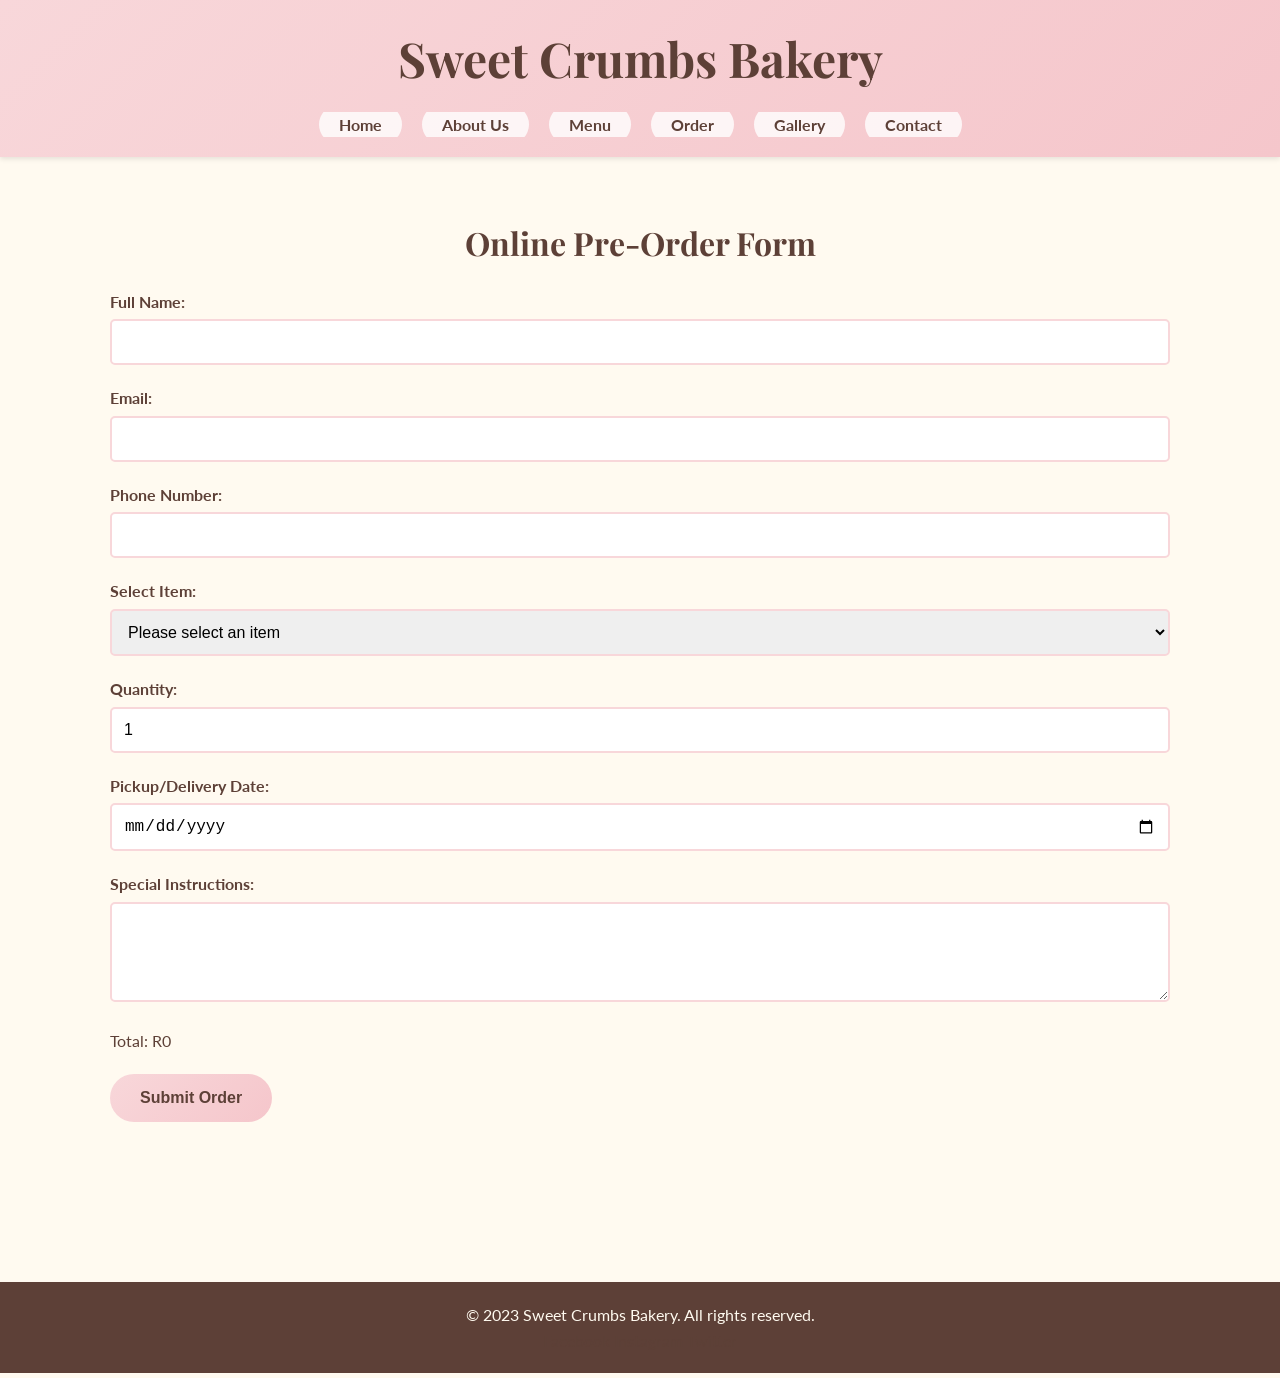
<file: Pages/order.html>
<!DOCTYPE html>
<html lang="en">
<head>
    <meta charset="UTF-8">
    <meta name="viewport" content="width=device-width, initial-scale=1.0">
    <title>Order - Sweet Crumbs Bakery</title>
    <meta name="description" content="Order online from Sweet Crumbs Bakery in Thohoyandou. Pre-order custom cakes, cupcakes, and muffins for pickup or delivery. Fresh baked goods daily.">
    <meta name="keywords" content="order bakery Thohoyandou, custom cakes Limpopo, cupcakes South Africa, muffins delivery Sweet Crumbs Bakery, online pre-order">
    <meta name="author" content="Sweet Crumbs Bakery">
    <meta name="robots" content="index, follow">
    <!-- Open Graph / Facebook -->
    <meta property="og:type" content="website">
    <meta property="og:url" content="https://sweetcrumbs.co.za/Pages/order.html">
    <meta property="og:title" content="Order - Sweet Crumbs Bakery">
    <meta property="og:description" content="Place your order for fresh baked goods from Sweet Crumbs Bakery. Custom cakes, cupcakes, and muffins available for pickup or delivery.">
    <meta property="og:image" content="https://sweetcrumbs.co.za/Assets/cupcake1.jpeg">
    <!-- Twitter -->
    <meta property="twitter:card" content="summary_large_image">
    <meta property="twitter:url" content="https://sweetcrumbs.co.za/Pages/order.html">
    <meta property="twitter:title" content="Order - Sweet Crumbs Bakery">
    <meta property="twitter:description" content="Place your order for fresh baked goods from Sweet Crumbs Bakery. Custom cakes, cupcakes, and muffins available for pickup or delivery.">
    <meta property="twitter:image" content="https://sweetcrumbs.co.za/Assets/cupcake1.jpeg">
    <link rel="stylesheet" href="../Css/styles.css">
    <script src="../Js/enquiry.js"></script>
</head>
<body>
    <header>
        <h1>Sweet Crumbs Bakery</h1>
        <input type="checkbox" id="menu-toggle" style="display: none;">
        <label for="menu-toggle" class="hamburger">☰</label>
        <nav>
            <ul>
                  <li><a href="../index.html">Home</a></li>
                <li><a href="about.html">About Us</a></li>
                <li><a href="menu.html">Menu</a></li>
                <li><a href="order.html">Order</a></li>
                <li><a href="gallery.html">Gallery</a></li>
                <li><a href="contact.html">Contact</a></li>
            </ul>
        </nav>
    </header>
    <main>
        <section>
            <h2>Online Pre-Order Form</h2>
            <form id="orderForm">
                <div class="form-group">
                    <label for="name">Full Name:</label>
                    <input type="text" id="name" name="name" required>
                </div>
                
                <div class="form-group">
                    <label for="email">Email:</label>
                    <input type="email" id="email" name="email" required>
                </div>
                
                <div class="form-group">
                    <label for="phone">Phone Number:</label>
                    <input type="tel" id="phone" name="phone" required>
                </div>
                
                <div class="form-group">
                    <label for="item">Select Item:</label>
                    <select id="item" name="item" required>
                        <option value="">Please select an item</option>
                        <option value="chocolate_cake">Chocolate Cake - R120</option>
                        <option value="vanilla_cake">Vanilla Cake - R110</option>
                        <option value="red_velvet_cake">Red Velvet Cake - R130</option>
                        <option value="carrot_cake">Carrot Cake - R125</option>
                        <option value="vanilla_cupcake">Vanilla Cupcake - R15 each</option>
                        <option value="chocolate_cupcake">Chocolate Cupcake - R16 each</option>
                        <option value="red_velvet_cupcake">Red Velvet Cupcake - R18 each</option>
                        <option value="assorted_dozen">Assorted Dozen Cupcakes - R180</option>
                        <option value="blueberry_muffin">Blueberry Muffin - R12 each</option>
                        <option value="chocolate_chip_muffin">Chocolate Chip Muffin - R14 each</option>
                        <option value="banana_nut_muffin">Banana Nut Muffin - R13 each</option>
                        <option value="custom_cake">Custom Cake (Contact for pricing)</option>
                    </select>
                </div>
                
                <div class="form-group">
                    <label for="quantity">Quantity:</label>
                    <input type="number" id="quantity" name="quantity" min="1" value="1" required>
                </div>
                
                <div class="form-group">
                    <label for="date">Pickup/Delivery Date:</label>
                    <input type="date" id="date" name="date" required>
                </div>
                
                <div class="form-group">
                    <label for="message">Special Instructions:</label>
                    <textarea id="message" name="message" rows="4"></textarea>
                </div>

                <div class="form-group">
                    <p id="totalPrice">Total: R0</p>
                </div>

                <button type="submit">Submit Order</button>
                <div id="errorMessages"></div>
            </form>
            <div id="confirmation" style="display: none;">
                <h3>Thank you for your order!</h3>
                <p>We have received your pre-order. We will contact you soon to confirm details.</p>
            </div>
        </section>
    </main>
    <footer>
        <p>&copy; 2023 Sweet Crumbs Bakery. All rights reserved.</p>
        <div class="social-media">
            <a href="https://www.facebook.com/sweetcrumbsbakery" target="_blank" rel="noopener">Facebook</a>
            <a href="https://www.instagram.com/sweetcrumbsbakery" target="_blank" rel="noopener">Instagram</a>
            <a href="https://twitter.com/sweetcrumbsbak" target="_blank" rel="noopener">Twitter</a>
        </div>
    </footer>

    <script>
        document.addEventListener('DOMContentLoaded', function() {
            const form = document.getElementById('orderForm');
            const itemSelect = document.getElementById('item');
            const quantityInput = document.getElementById('quantity');
            const totalPrice = document.getElementById('totalPrice');
            const errorMessages = document.getElementById('errorMessages');
            const confirmation = document.getElementById('confirmation');

            function calculateTotal() {
                const selectedOption = itemSelect.options[itemSelect.selectedIndex];
                if (!selectedOption.value) {
                    totalPrice.textContent = 'Total: R0';
                    return;
                }
                const text = selectedOption.text;
                const priceMatch = text.match(/R(\d+)/);
                if (!priceMatch) {
                    totalPrice.textContent = 'Total: Contact for pricing';
                    return;
                }
                let price = parseInt(priceMatch[1]);
                const quantity = parseInt(quantityInput.value) || 1;
                if (text.includes('each')) {
                    price *= quantity;
                } else if (text.includes('Dozen')) {
                    price *= quantity;
                }
                totalPrice.textContent = 'Total: R' + price;
            }

            itemSelect.addEventListener('change', calculateTotal);
            quantityInput.addEventListener('input', calculateTotal);

            form.addEventListener('submit', function(event) {
                event.preventDefault();
                errorMessages.innerHTML = '';

                const name = document.getElementById('name').value.trim();
                const email = document.getElementById('email').value.trim();
                const phone = document.getElementById('phone').value.trim();
                const item = itemSelect.value;
                const quantity = quantityInput.value;
                const date = document.getElementById('date').value;

                let errors = [];

                if (!name) errors.push('Full Name is required.');
                if (!email) errors.push('Email is required.');
                else if (!/\S+@\S+\.\S+/.test(email)) errors.push('Email is invalid.');
                if (!phone) errors.push('Phone Number is required.');
                if (!item) errors.push('Please select an item.');
                if (!quantity || quantity < 1) errors.push('Quantity must be at least 1.');
                if (!date) errors.push('Pickup/Delivery Date is required.');
                else {
                    const selectedDate = new Date(date);
                    const today = new Date();
                    today.setHours(0, 0, 0, 0);
                    if (selectedDate < today) errors.push('Date must be today or later.');
                }

                if (errors.length > 0) {
                    errorMessages.innerHTML = '<ul>' + errors.map(e => '<li>' + e + '</li>').join('') + '</ul>';
                    return;
                }

                // If valid, show confirmation
                form.style.display = 'none';
                confirmation.style.display = 'block';

                // Optionally, log the order data
                console.log({
                    name, email, phone, item, quantity, date, message: document.getElementById('message').value
                });
            });
        });
    </script>

</body>
</html>
</file>
<file: Css/styles.css>
/* Import Google Fonts */
@import url('https://fonts.googleapis.com/css2?family=Playfair+Display:wght@400;700&family=Lato:wght@300;400;700&display=swap');

/* Global Styles */
* {
    margin: 0;
    padding: 0;
    box-sizing: border-box;
}

body {
    font-family: 'Lato', sans-serif;
    background-color: #fffaf0; /* Cream background */
    color: #5d4037; /* Cocoa brown text */
    line-height: 1.6;
}

/* Header Styles */
header {
    background: linear-gradient(135deg, #f8d7da, #f5c6cb); /* Soft pink gradient */
    padding: 20px 0;
    text-align: center;
    box-shadow: 0 2px 5px rgba(0,0,0,0.1);
}

header h1 {
    font-family: 'Playfair Display', serif;
    color: #5d4037;
    margin-bottom: 15px;
    font-size: 2.5rem;
}

/* Navigation Styles */
nav ul {
    list-style: none;
    display: flex;
    justify-content: center;
    flex-wrap: wrap;
    gap: 20px;
    transition: max-height 0.3s ease;
    max-height: 1000px;
    overflow: hidden;
}

nav ul li a {
    text-decoration: none;
    color: #5d4037;
    font-weight: 700;
    padding: 10px 20px;
    border-radius: 25px;
    transition: all 0.3s ease;
    background-color: rgba(255, 255, 255, 0.8);
}

nav ul li a:hover {
    background-color: #5d4037;
    color: #fffaf0;
    transform: translateY(-2px);
}

/* Team Section */
.team {
    display: grid;
    grid-template-columns: repeat(auto-fit, minmax(220px, 1fr));
    gap: 20px;
    margin-top: 20px;
}

.team-member {
    text-align: center;
    padding: 15px;
    border: 1px solid #ddd;
    border-radius: 10px;
    background: #f9f9f9;
    transition: transform 0.3s ease, box-shadow 0.3s ease;
    cursor: pointer;
}

.team-member:hover,
.team-member:focus-within {
    transform: translateY(-8px);
    box-shadow: 0 10px 25px rgba(0,0,0,0.2);
    outline: none;
}

.team-member img {
    width: 150px;
    height: 150px;
    border-radius: 50%;
    object-fit: cover;
    margin-bottom: 10px;
}

/* Main Content Styles */
main {
    max-width: 1200px;
    margin: 0 auto;
    padding: 40px 20px;
}

section {
    margin-bottom: 60px;
}

h2 {
    font-family: 'Playfair Display', serif;
    color: #5d4037;
    margin-bottom: 20px;
    font-size: 2rem;
    text-align: center;
}

h3 {
    font-family: 'Playfair Display', serif;
    color: #5d4037;
    margin-bottom: 15px;
    font-size: 1.5rem;
}

/* Hero Section */
.hero {
    position: relative;
    height: 500px;
    display: flex;
    align-items: center;
    justify-content: center;
    text-align: center;
    color: white;
    border-radius: 10px;
    margin-bottom: 40px;
    overflow: hidden;
    background-color: #5d4037;
}

.hero-video {
    position: absolute;
    top: 0;
    left: 0;
    width: 100%;
    height: 100%;
    overflow: hidden;
    z-index: 1;
}

.hero-video iframe {
    width: 100%;
    height: 100%;
    pointer-events: none;
}

.hero-content {
    position: relative;
    z-index: 2;
}

.hero-content h2 {
    font-size: 3rem;
    color: white;
    margin-bottom: 20px;
}

.hero-content p {
    font-size: 1.2rem;
    margin-bottom: 30px;
    max-width: 600px;
}

.cta-button {
    display: inline-block;
    background: linear-gradient(135deg, #f8d7da, #f5c6cb);
    color: #5d4037;
    padding: 15px 30px;
    text-decoration: none;
    border-radius: 25px;
    font-weight: 700;
    font-size: 1.1rem;
    transition: all 0.3s ease;
}

.cta-button:hover {
    transform: translateY(-3px);
    box-shadow: 0 5px 15px 
rgba(0, 0, 0, 0.2);
}

/* Featured Products */
.featured-products {
    display: grid;
    grid-template-columns: repeat(auto-fit, minmax(300px, 1fr));
    gap: 30px;
    margin-top: 30px;
}

.product-card {
    background: white;
    padding: 30px;
    border-radius: 10px;
    box-shadow: 0 4px 15px rgba(0,0,0,0.1);
    text-align: center;
    transition: transform 0.3s ease;
}

.product-card:hover {
    transform: translateY(-5px);
}

.price {
    display: block;
    font-weight: 700;
    color: #f8d7da;
    background: #5d4037;
    padding: 8px 15px;
    border-radius: 20px;
    margin-top: 15px;
}

/* Testimonials */
.testimonials {
    display: grid;
    grid-template-columns: repeat(auto-fit, minmax(300px, 1fr));
    gap: 30px;
    margin-top: 30px;
}

.testimonial {
    background: white;
    padding: 25px;
    border-radius: 10px;
    box-shadow: 0 4px 15px rgba(0,0,0,0.1);
    text-align: center;
    position: relative;
}

.testimonial p {
    font-style: italic;
    margin-bottom: 15px;
}

.testimonial span {
    font-weight: 700;
    color: #5d4037;
}

/* Call to Action Section */
.cta-section {
    text-align: center;
    background: linear-gradient(135deg, #f8d7da, #f5c6cb);
    padding: 50px;
    border-radius: 10px;
    margin-top: 40px;
}

.cta-section h2 {
    color: #5d4037;
    margin-bottom: 15px;
}

.cta-section p {
    margin-bottom: 30px;
    font-size: 1.1rem;
}

/* Menu Styles */
.menu-category {
    background: white;
    padding: 20px;
    margin-bottom: 20px;
    border-radius: 10px;
    box-shadow: 0 2px 10px rgba(0,0,0,0.1);
}

.menu-category ul {
    list-style: none;
}

.menu-category li {
    padding: 8px 0;
    border-bottom: 1px solid #eee;
}

.menu-category li:last-child {
    border-bottom: none;
}

/* Form Styles */
.form-group {
    margin-bottom: 20px;
}

label {
    display: block;
    margin-bottom: 5px;
    font-weight: 700;
    color: #5d4037;
}

input[type="text"],
input[type="email"],
input[type="tel"],
input[type="number"],
input[type="date"],
select,
textarea {
    width: 100%;
    padding: 12px;
    border: 2px solid #f8d7da;
    border-radius: 5px;
    font-size: 16px;
    transition: border-color 0.3s ease, box-shadow 0.3s ease;
}

input:focus,
select:focus,
textarea:focus {
    outline: none;
    border-color: #5d4037;
    box-shadow: 0 0 8px 2px rgba(93, 64, 55, 0.5);
}

button {
    background: linear-gradient(135deg, #f8d7da, #f5c6cb);
    color: #5d4037;
    padding: 15px 30px;
    border: none;
    border-radius: 25px;
    font-size: 16px;
    font-weight: 700;
    cursor: pointer;
    transition: all 0.3s ease;
}

button:hover {
    transform: translateY(-2px);
    box-shadow: 0 4px 8px rgba(0,0,0,0.2);
}

/* Links */
a {
    color: #5d4037;
    text-decoration: none;
    transition: color 0.3s ease, text-shadow 0.3s ease;
}

a:hover,
a:focus {
    color: #f8d7da;
    text-shadow: 0 0 5px #f8d7da;
    outline: none;
}

/* Navigation Links */
nav ul li a {
    transition: background-color 0.3s ease, color 0.3s ease, transform 0.3s ease;
}

nav ul li a:hover,
nav ul li a:focus {
    background-color: #5d4037;
    color: #fffaf0;
    transform: translateY(-2px);
    outline: none;
}

/* Buttons */
button:focus {
    outline: 2px solid #5d4037;
    outline-offset: 2px;
}

/* Product Cards */
.product-card {
    transition: transform 0.3s ease, box-shadow 0.3s ease;
}

.product-card:hover,
.product-card:focus-within {
    transform: translateY(-5px);
    box-shadow: 0 8px 20px rgba(0,0,0,0.15);
    outline: none;
}

/* Gallery Styles */
.gallery {
    display: grid;
    grid-template-columns: repeat(auto-fit, minmax(250px, 1fr));
    gap: 20px;
    margin-top: 20px;
}

.gallery img,
.gallery video {
    width: 100%;
    height: 200px;
    object-fit: cover;
    border-radius: 10px;
    box-shadow: 0 2px 10px rgba(0,0,0,0.1);
    transition: transform 0.3s ease;
}

.gallery img:hover,
.gallery video:hover {
    transform: scale(1.05);
}

/* Responsive Map Styles */
.responsive-map {
    width: 100%;
    aspect-ratio: 4/3;
    max-width: 600px;
    margin: 0 auto;
    display: block;
    border: 0;
}

/* Contact Info Styles */
.contact-info {
    background: white;
    padding: 30px;
    border-radius: 10px;
    box-shadow: 0 2px 10px rgba(0,0,0,0.1);
    margin-bottom: 30px;
}

.contact-form {
    background: white;
    padding: 30px;
    border-radius: 10px;
    box-shadow: 0 2px 10px rgba(0,0,0,0.1);
}

/* Footer Styles */
footer {
    background: #5d4037;
    color: #fffaf0;
    text-align: center;
    padding: 20px;
    margin-top: 40px;
}

/* JavaScript Enhancements Styles */

/* Fade-in animations */
.fade-in {
    opacity: 0;
    transform: translateY(20px);
    transition: opacity 0.6s ease, transform 0.6s ease;
}

.fade-in.visible {
    opacity: 1;
    transform: translateY(0);
}

/* Enhanced hover effects */
.enhanced-hover {
    box-shadow: 0 10px 30px rgba(0,0,0,0.2) !important;
    transform: translateY(-8px) !important;
}

/* Accordion styles for menu */
.accordion {
    background-color: #f8d7da;
    color: #5d4037;
    cursor: pointer;
    padding: 18px;
    width: 100%;
    border: none;
    text-align: left;
    outline: none;
    font-size: 15px;
    transition: 0.4s;
    border-radius: 5px;
    margin-bottom: 5px;
}

.accordion:hover {
    background-color: #f5c6cb;
}

.accordion.active {
    background-color: #5d4037;
    color: #fffaf0;
}

.panel {
    padding: 0 18px;
    background-color: white;
    max-height: 0;
    overflow: hidden;
    transition: max-height 0.2s ease-out;
    border-radius: 0 0 5px 5px;
    box-shadow: 0 2px 5px rgba(0,0,0,0.1);
}

.panel.active {
    max-height: 1000px;
}

.cake-details {
    display: none;
}

/* Search bar styles */
.search-container {
    margin-bottom: 20px;
    text-align: center;
}

#menu-search {
    width: 100%;
    max-width: 400px;
    padding: 12px;
    border: 2px solid #f8d7da;
    border-radius: 25px;
    font-size: 16px;
    transition: border-color 0.3s ease;
}

#menu-search:focus {
    border-color: #5d4037;
    outline: none;
}

/* Lightbox styles (basic, will be enhanced by library) */
.lightbox {
    display: none;
    position: fixed;
    z-index: 9999;
    top: 0;
    left: 0;
    width: 100%;
    height: 100%;
    background-color: rgba(0,0,0,0.8);
    justify-content: center;
    align-items: center;
}

.lightbox img {
    max-width: 90%;
    max-height: 90%;
    object-fit: contain;
}

/* Map container */
#map {
    height: 400px;
    width: 100%;
    border-radius: 10px;
    box-shadow: 0 2px 10px rgba(0,0,0,0.1);
}

/* Dynamic content loading */
.loading {
    text-align: center;
    padding: 20px;
}

.loading::after {
    content: "";
    display: inline-block;
    width: 20px;
    height: 20px;
    border: 3px solid #f8d7da;
    border-radius: 50%;
    border-top-color: #5d4037;
    animation: spin 1s ease-in-out infinite;
}

@keyframes spin {
    to { transform: rotate(360deg); }
}

/* Responsive Design */
@media (max-width: 768px) {
    header h1 {
        font-size: 2rem;
    }
    
    nav ul {
        flex-direction: column;
        gap: 10px;
        max-height: 0;
    }
    
    #menu-toggle:checked + .hamburger + nav ul {
        max-height: 500px;
    }
    
    nav ul li a {
        display: block;
        text-align: center;
    }
    
    main {
        padding: 20px;
    }
    
    .hero {
        height: 400px;
    }
    
    .hero-content h2 {
        font-size: 2rem;
    }
    
    .featured-products,
    .testimonials {
        grid-template-columns: 1fr;
    }
    
    .gallery {
        grid-template-columns: 1fr;
    }
}

@media (max-width: 480px) {
    header h1 {
        font-size: 1.8rem;
    }
    
    h2 {
        font-size: 1.5rem;
    }
    
    h3 {
        font-size: 1.2rem;
    }
    
    .hero {
        height: 300px;
    }
    
    .hero-content h2 {
        font-size: 1.8rem;
    }
    
    .cta-button {
        padding: 12px 25px;
        font-size: 1rem;
    }
}

.hamburger {
    display: none;
    font-size: 2rem;
    cursor: pointer;
    user-select: none;
    position: absolute;
    top: 25px;
    right: 20px;
    color: #5d4037;
    z-index: 1000;
}

#menu-toggle:checked + .hamburger {
    color: #f8d7da;
}

@media (max-width: 768px) {
    .hamburger {
        display: block;
    }
}

@media (max-width: 320px) {
    header h1 {
        font-size: 1.5rem;
    }
    
    h2 {
        font-size: 1.2rem;
    }
    
    h3 {
        font-size: 1rem;
    }
    
    nav ul {
        flex-direction: column;
        gap: 8px;
    }
    
    .hero {
        height: 250px;
    }
    
    .hero-content h2 {
        font-size: 1.5rem;
    }
    
    .cta-button {
        padding: 10px 20px;
        font-size: 0.9rem;
    }
}

@media (min-width: 1024px) {
    main {
        max-width: 960px;
        padding: 50px 30px;
    }
    
    .featured-products,
    .testimonials,
    .gallery {
        grid-template-columns: repeat(3, 1fr);
    }
}

@media (min-width: 1200px) {
    main {
        max-width: 1140px;
        padding: 60px 40px;
    }
    
    header h1 {
        font-size: 3rem;
    }
    
    .hero {
        height: 600px;
    }
    
    .hero-content h2 {
        font-size: 3.5rem;
    }
    
    .cta-button {
        padding: 18px 35px;
        font-size: 1.2rem;
    }
}
</file>
